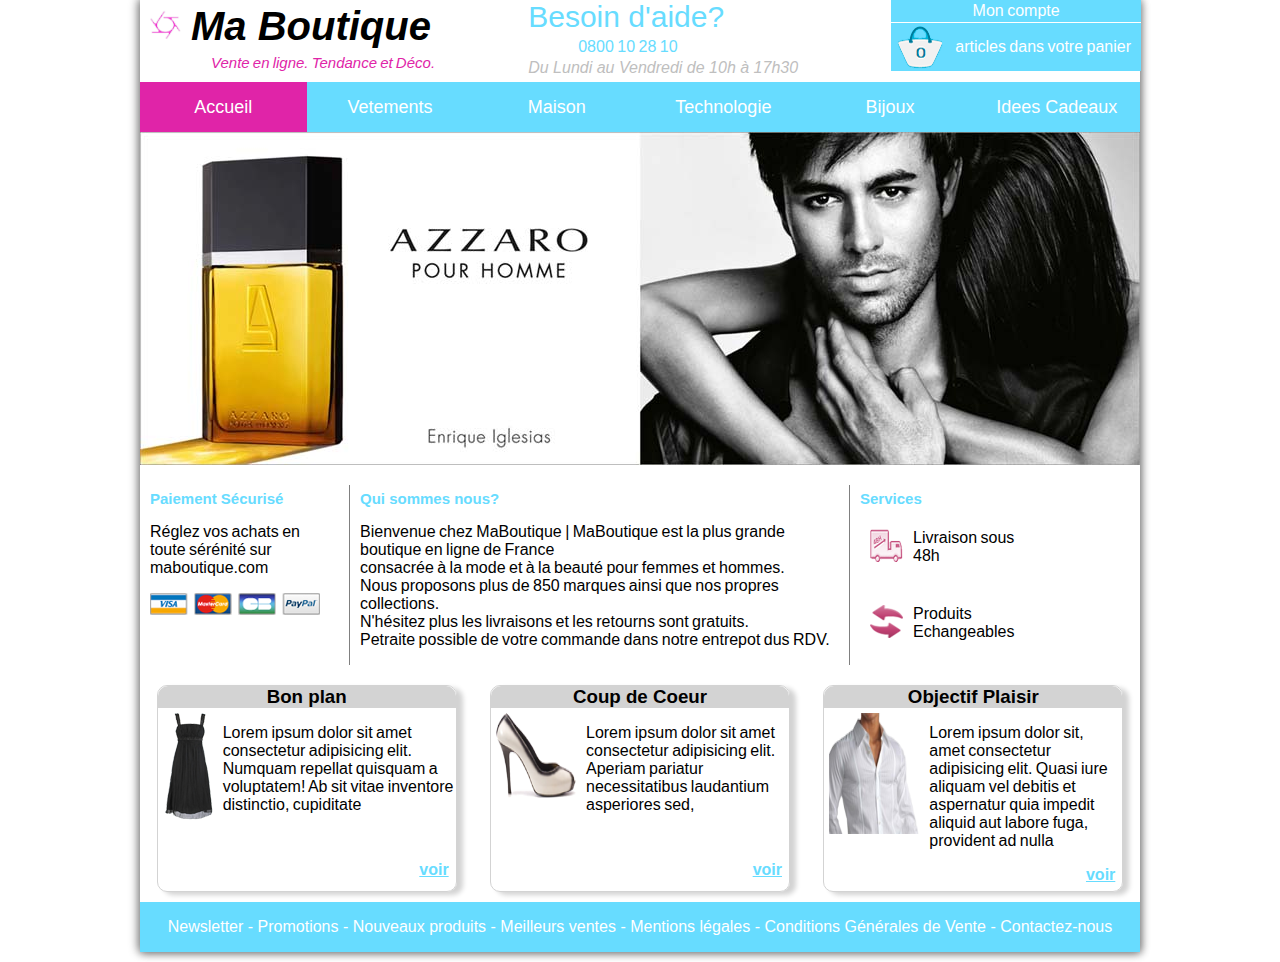
<file: site_statiques_TP/Ma_boutique/index.html>
<!DOCTYPE html>
<html lang="en">
    <head>
        <meta charset="UTF-8" />
        <meta http-equiv="X-UA-Compatible" content="IE=edge" />
        <meta name="viewport" content="width=device-width, initial-scale=1.0" />
        <title>Document</title>
        <link rel="stylesheet" href="css/style.css" />
    </head>
    <body>
        <header>
            <div class="header_left">
                <img src="img/logo.png" alt="" />
                <div class="name">
                    <!-- div name pour mettre "Ma Boutique" et le texte en colonne -->
                    <h1>Ma Boutique</h1>
                    <p>Vente en ligne. Tendance et Déco.</p>
                </div>
            </div>
            <div class="contact">
                <h4>Besoin d'aide?</h4>
                <!--Image en background-->
                <p class="aide">0800 10 28 10</p>
                <span> Du Lundi au Vendredi de 10h à 17h30 </span>
            </div>
            <div class="account">
                <p><a href="">Mon compte</a></p>
                <div class="panier">
                    <img src="img/article.png" alt="" />
                    <p><a href=""> articles dans votre panier</a></p>
                </div>
            </div>
        </header>
        <nav>
            <ul>
                <!--Classe activ pour ressortir l'onglet actuel-->
                <li class="activ"><a href="">Accueil</a></li>
                <li><a href="">Vetements</a></li>
                <li><a href="">Maison</a></li>
                <li><a href="">Technologie</a></li>
                <li><a href="">Bijoux</a></li>
                <li><a href="">Idees Cadeaux</a></li>
            </ul>
        </nav>
        <main>
            <section class="banner">
                <img src="img/bandeau.png" alt="" />
            </section>
            <section class="information">
                <div class="payment">
                    <h2>Paiement Sécurisé</h2>
                    <p>
                        Réglez vos achats en toute sérénité sur maboutique.com
                    </p>
                    <div>
                        <img src="img/paiement.png" alt="" />
                    </div>
                </div>
                <div class="description">
                    <h2>Qui sommes nous?</h2>
                    <p>
                        Bienvenue chez MaBoutique | MaBoutique est la plus
                        grande boutique en ligne de France <br />
                        consacrée à la mode et à la beauté pour femmes et
                        hommes. <br />
                        Nous proposons plus de 850 marques ainsi que nos propres
                        collections. <br />
                        N'hésitez plus les livraisons et les retourns sont
                        gratuits. <br />
                        Petraite possible de votre commande dans notre entrepot
                        dus RDV.
                    </p>
                </div>
                <div class="service">
                    <h2>Services</h2>
                    <div class="p_top">
                        <!--class pour baisser le texte uniquement au niveau du camion-->
                        <img src="img/camion.png" alt="" />
                        <p>Livraison sous 48h</p>
                    </div>
                    <div class="ecart">
                        <img src="img/echange.png" alt="" />
                        <p>Produits Echangeables</p>
                    </div>
                </div>
            </section>
            <section class="PUB">
                <div class="highlight">
                    <h3>Bon plan</h3>
                    <div class="with_link">
                        <!--div class flex pour poser le lien tout en bas a droite de la div highlight-->
                        <div class="flex">
                            <img src="img/robe.png" alt="" />
                            <p>
                                Lorem ipsum dolor sit amet consectetur
                                adipisicing elit. Numquam repellat quisquam a
                                voluptatem! Ab sit vitae inventore distinctio,
                                cupiditate
                            </p>
                        </div>
                        <a href="">voir</a>
                    </div>
                </div>
                <div class="highlight">
                    <h3>Coup de Coeur</h3>
                    <div class="with_link">
                        <div class="flex">
                            <img class="resize" src="img/talons.png" alt="" />
                            <p>
                                Lorem ipsum dolor sit amet consectetur
                                adipisicing elit. Aperiam pariatur
                                necessitatibus laudantium asperiores sed,
                            </p>
                        </div>
                        <a href="">voir</a>
                    </div>
                </div>
                <div class="highlight">
                    <h3>Objectif Plaisir</h3>
                    <div class="with_link">
                        <div class="flex">
                            <img class="resize" src="img/chemise.png" alt="" />
                            <p>
                                Lorem ipsum dolor sit, amet consectetur
                                adipisicing elit. Quasi iure aliquam vel debitis
                                et aspernatur quia impedit aliquid aut labore
                                fuga, provident ad nulla
                            </p>
                        </div>
                        <a href="">voir</a>
                    </div>
                </div>
            </section>
        </main>
        <footer>
            <a href=""> Newsletter</a> - <a href="">Promotions</a> -
            <a href="">Nouveaux produits</a> - <a href="">Meilleurs ventes</a> -
            <a href="">Mentions légales</a> -
            <a href="">Conditions Générales de Vente</a> -
            <a href="">Contactez-nous</a>
        </footer>
    </body>
</html>
</file>
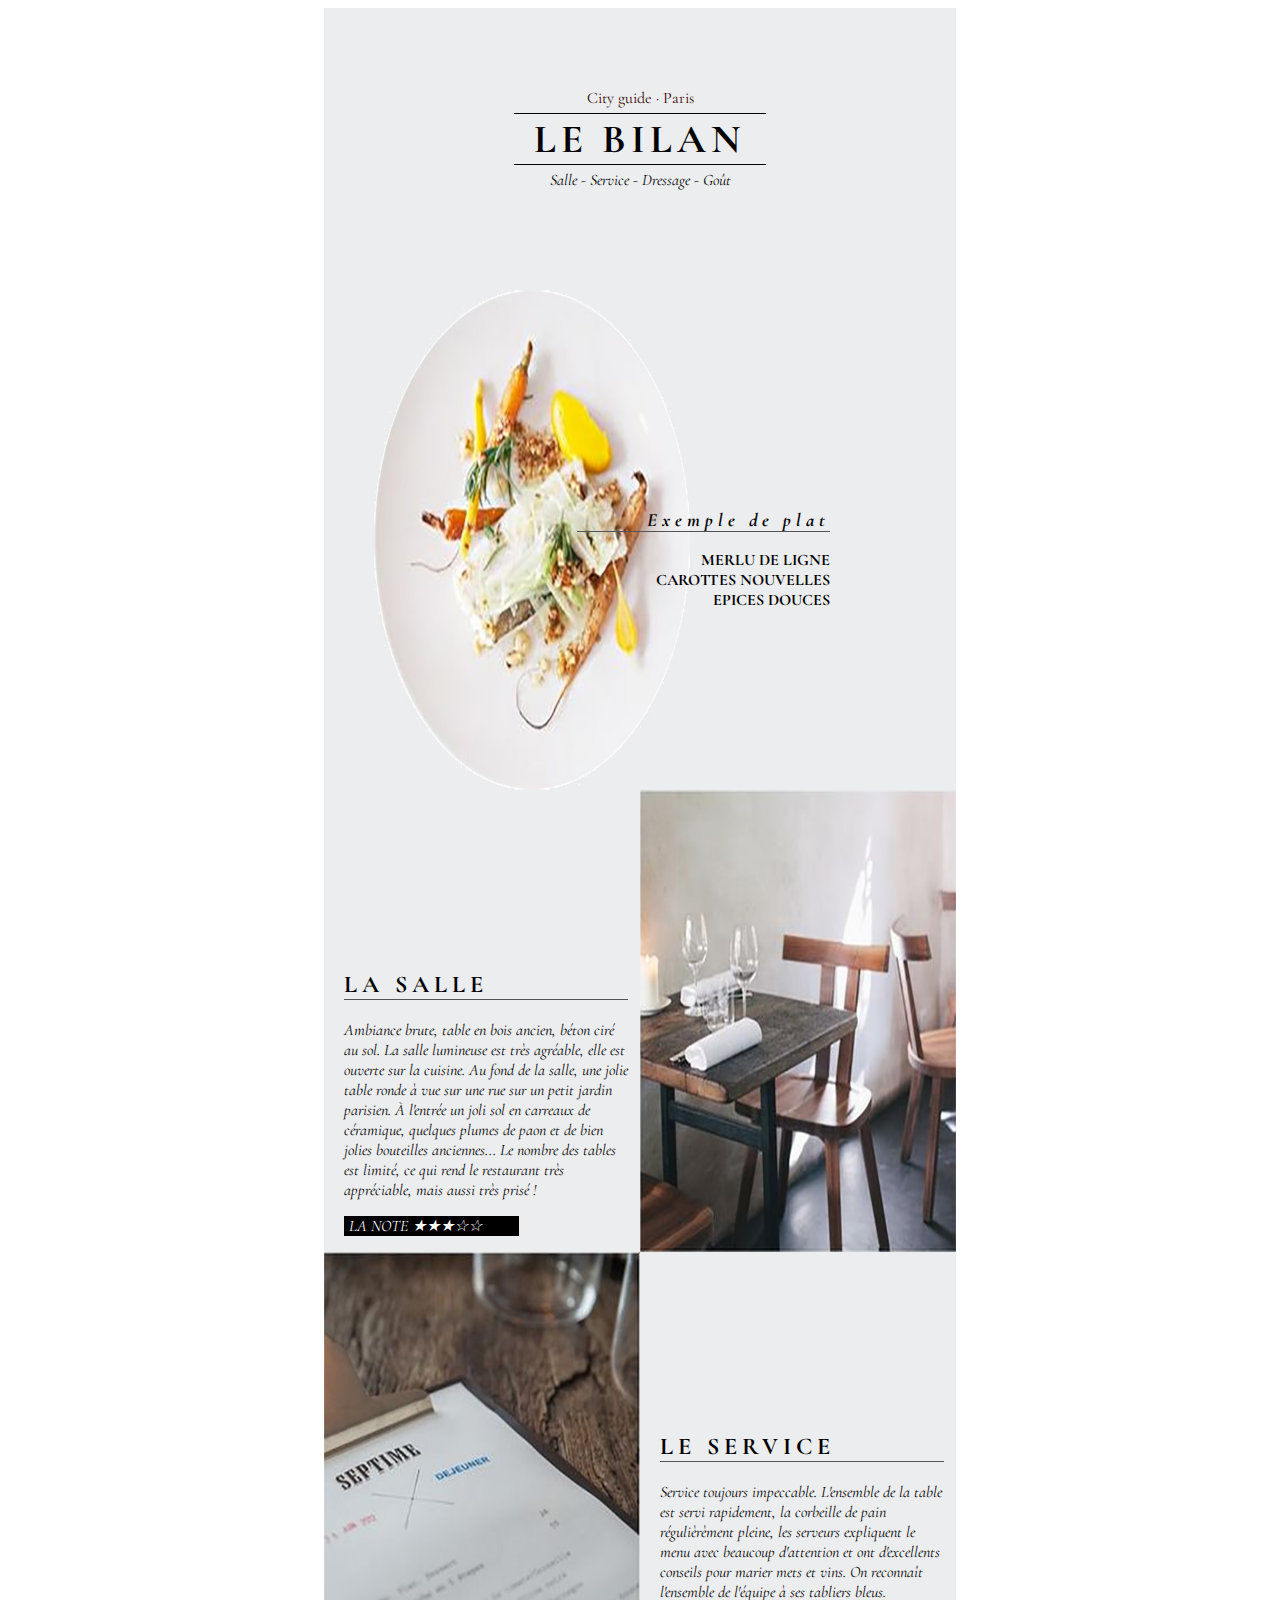
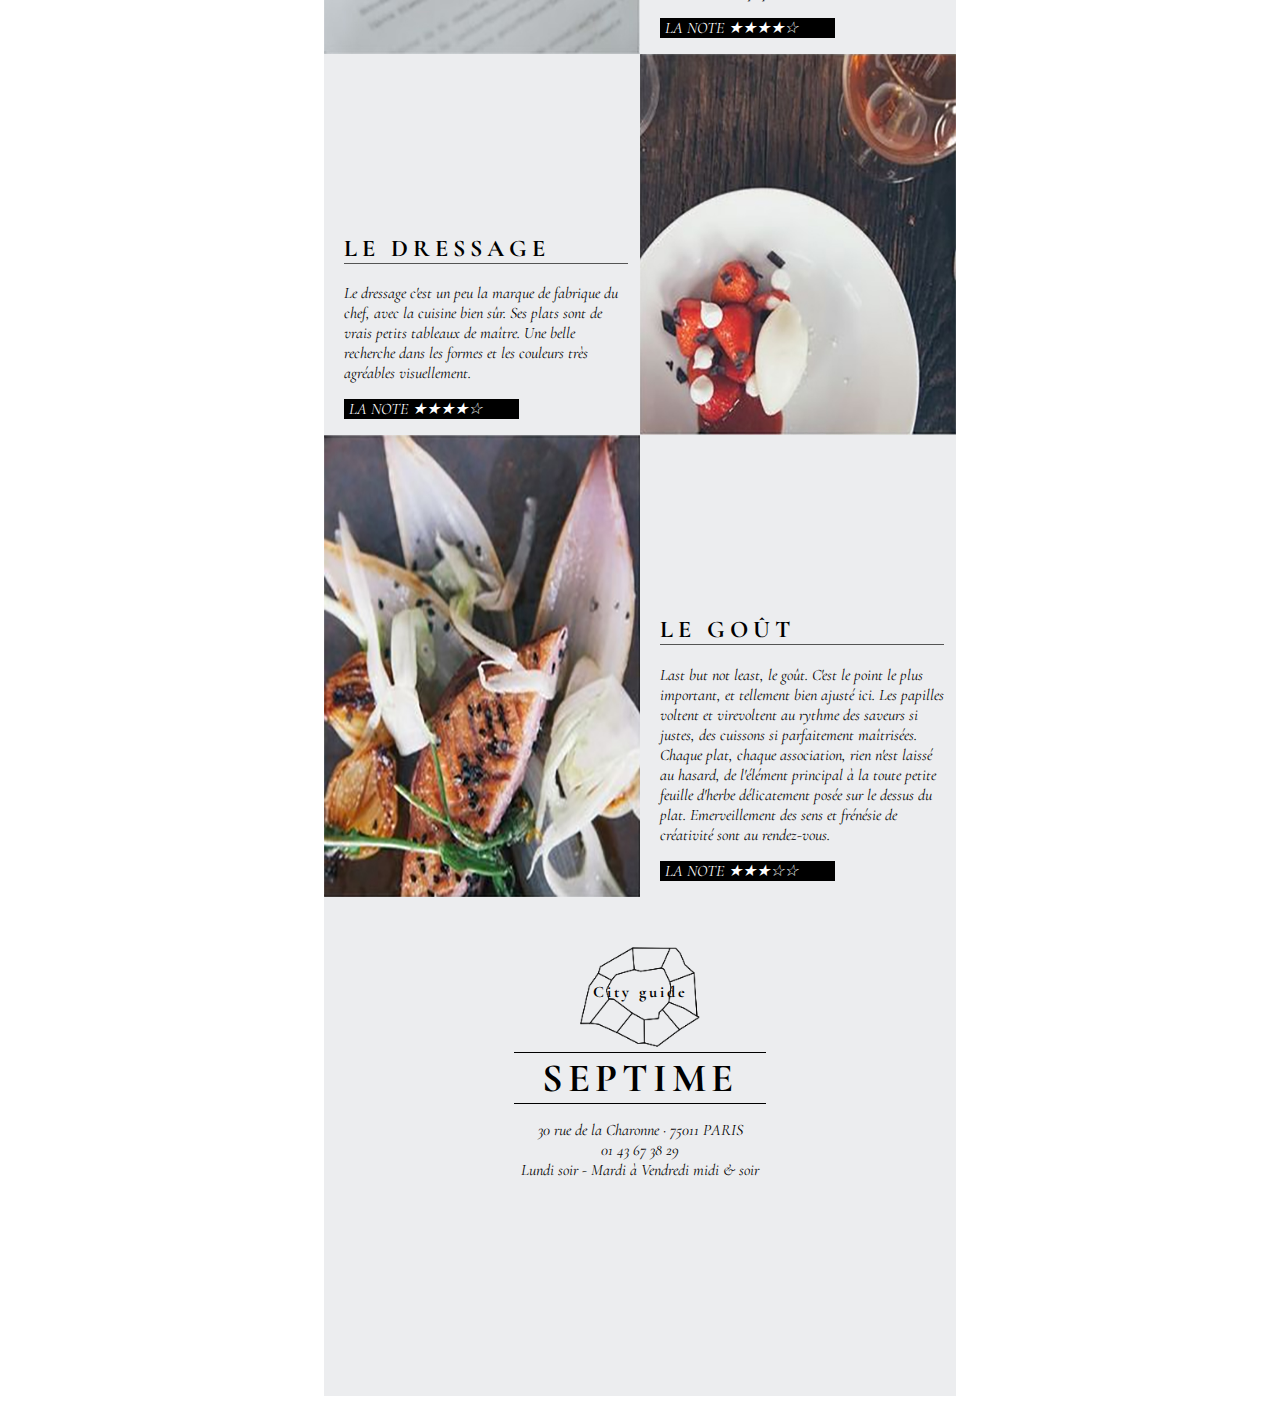
<file: site_statiques_TP/Restaurant-Septime-bilan/index.html>
<!DOCTYPE html>
<html lang="en">
    <head>
        <meta charset="UTF-8" />
        <meta http-equiv="X-UA-Compatible" content="IE=edge" />
        <meta name="viewport" content="width=device-width, initial-scale=1.0" />
        <title>Document</title>
        <link rel="stylesheet" href="css/style.css" />
    </head>
    <body>
        <div class="container">
            <header>
                <div class="up-title">
                    City guide <span class="point">·</span> Paris
                </div>
                <h1>LE BILAN</h1>
                <nav class="description">
                    <a href="#salle">Salle</a> -
                    <a href="#service">Service</a> -
                    <a href="#dressage">Dressage</a> - <a href="#gout">Goût</a>
                </nav>
            </header>
            <main>
                <section class="exemple">
                    <div>
                        <img src="img/assiette.jpg" alt="" class="position" />

                        <div class="sur-image">
                            <h3>Exemple de plat</h3>
                            <p class="ingredient">
                                MERLU DE LIGNE <br />
                                CAROTTES NOUVELLES <br />
                                EPICES DOUCES
                            </p>
                        </div>
                    </div>
                </section>
                <section>
                    <div>
                        <div class="texte" id="salle">
                            <h2>LA SALLE</h2>
                            <p>
                                Ambiance brute, table en bois ancien, béton ciré
                                au sol. La salle lumineuse est très agréable,
                                elle est ouverte sur la cuisine. Au fond de la
                                salle, une jolie table ronde à vue sur une rue
                                sur un petit jardin parisien. À l'entrée un joli
                                sol en carreaux de céramique, quelques plumes de
                                paon et de bien jolies bouteilles anciennes...
                                Le nombre des tables est limité, ce qui rend le
                                restaurant très appréciable, mais aussi très
                                prisé !
                            </p>
                            <div class="note">
                                <p>LA NOTE ★★★☆☆</p>
                            </div>
                        </div>
                    </div>
                    <div>
                        <img src="img/resto_01.jpg" alt="" />
                    </div>
                </section>
                <section>
                    <div>
                        <img src="img/resto_02.jpg" alt="" />
                    </div>
                    <div>
                        <div class="texte" id="service">
                            <h2>LE SERVICE</h2>
                            <p>
                                Service toujours impeccable. L'ensemble de la
                                table est servi rapidement, la corbeille de pain
                                régulièrèment pleine, les serveurs expliquent le
                                menu avec beaucoup d'attention et ont
                                d'excellents conseils pour marier mets et vins.
                                On reconnaît l'ensemble de l'équipe à ses
                                tabliers bleus.
                            </p>
                            <div class="note">
                                <p>LA NOTE ★★★★☆</p>
                            </div>
                        </div>
                    </div>
                </section>
                <section>
                    <div>
                        <div class="texte" id="dressage">
                            <h2>LE DRESSAGE</h2>
                            <p>
                                Le dressage c'est un peu la marque de fabrique
                                du chef, avec la cuisine bien sûr. Ses plats
                                sont de vrais petits tableaux de maître. Une
                                belle recherche dans les formes et les couleurs
                                très agréables visuellement.
                            </p>
                            <div class="note">
                                <p>LA NOTE ★★★★☆</p>
                            </div>
                        </div>
                    </div>
                    <div>
                        <img src="img/resto_03.jpg" alt="" />
                    </div>
                </section>
                <section>
                    <div>
                        <img src="img/resto_04.jpg" alt="" />
                    </div>
                    <div>
                        <div class="texte" id="gout">
                            <h2>LE GOÛT</h2>
                            <p>
                                Last but not least, le goût. C'est le point le
                                plus important, et tellement bien ajusté ici.
                                Les papilles voltent et virevoltent au rythme
                                des saveurs si justes, des cuissons si
                                parfaitement maîtrisées. Chaque plat, chaque
                                association, rien n'est laissé au hasard, de
                                l'élément principal à la toute petite feuille
                                d'herbe délicatement posée sur le dessus du
                                plat. Emerveillement des sens et frénésie de
                                créativité sont au rendez-vous.
                            </p>
                            <div class="note">
                                <p>LA NOTE ★★★☆☆</p>
                            </div>
                        </div>
                    </div>
                </section>
            </main>
            <footer>
                <div>
                    <h1 class="city">
                        City guide
                        <img class="plan" src="img/plan.png" alt="" />
                    </h1>
                </div>
                <h1>SEPTIME</h1>
                <p>
                    30 rue de la Charonne <span class="point">·</span> 75011
                    PARIS <br />
                    01 43 67 38 29 <br />
                    <span> Lundi soir - Mardi à Vendredi midi & soir </span>
                </p>
            </footer>
        </div>
    </body>
</html>

<section></section>
<section></section>
<section></section>
<section></section>
<section></section>
</file>
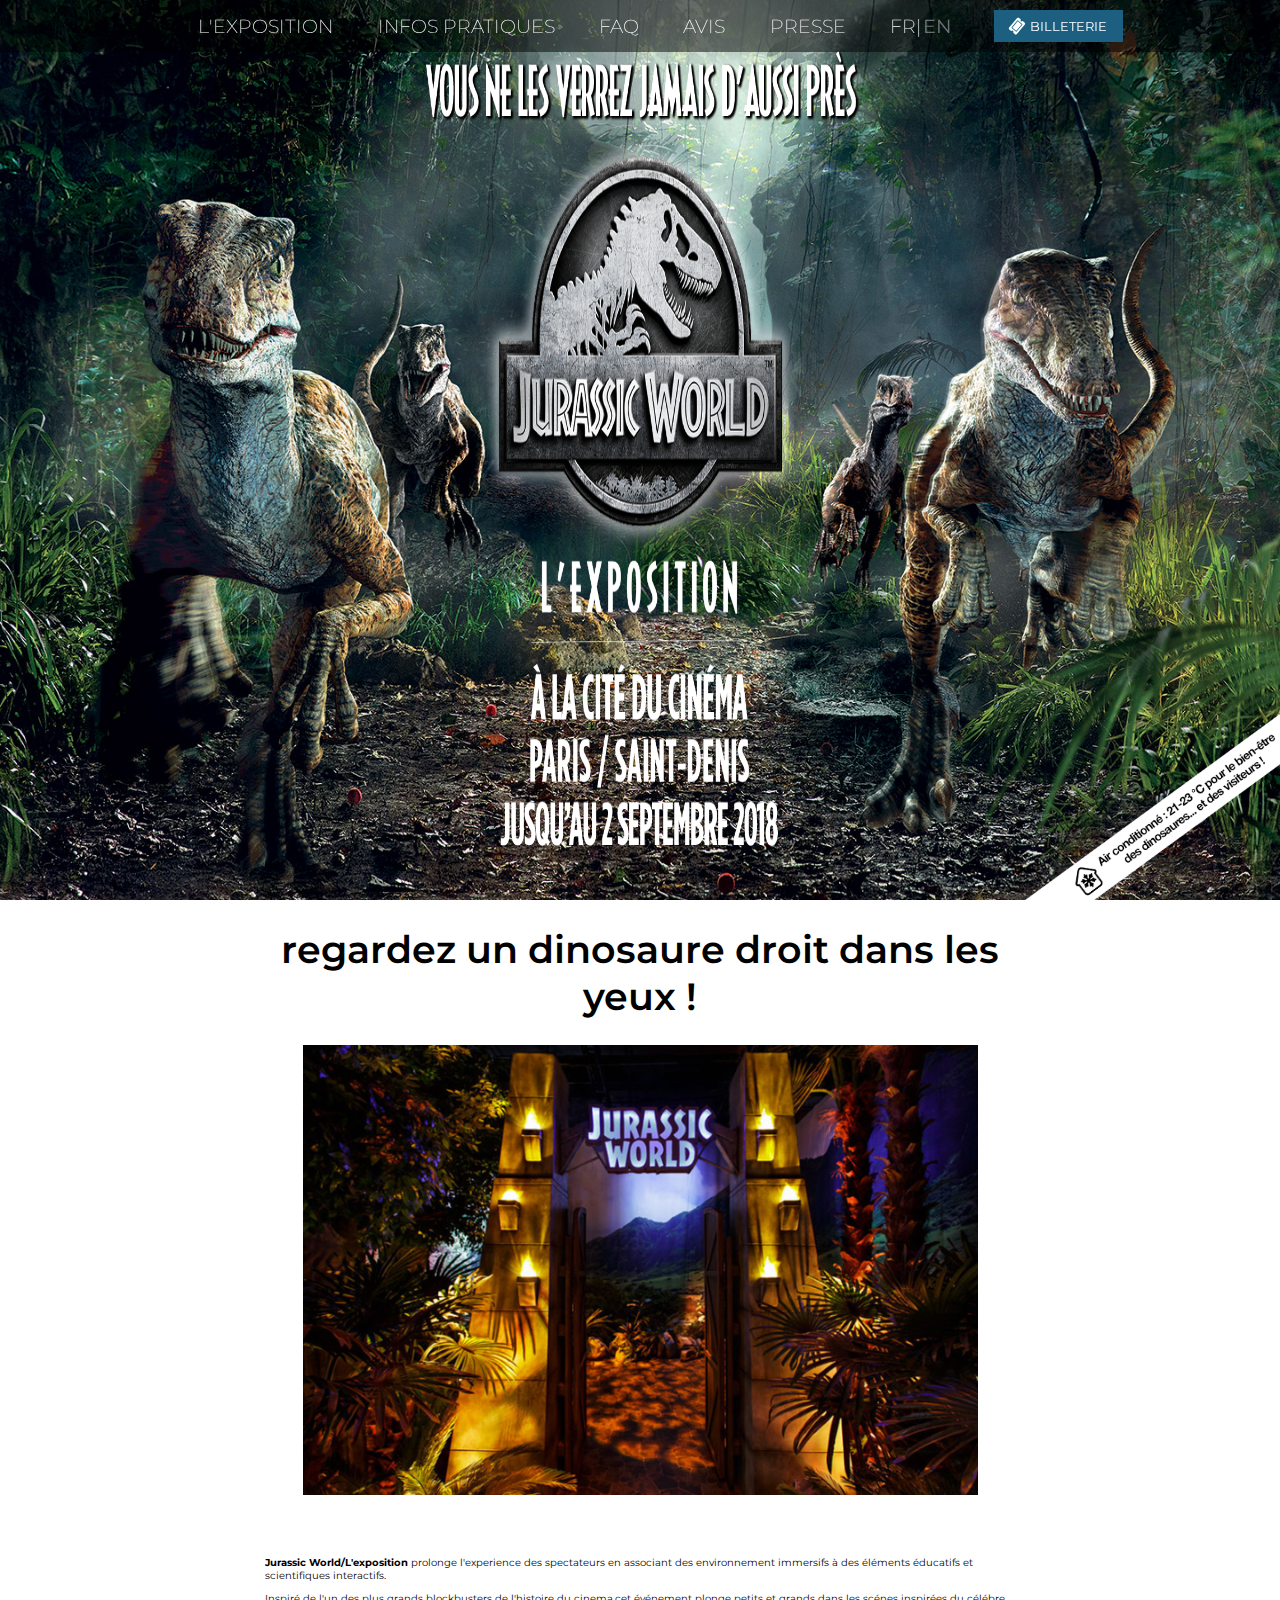
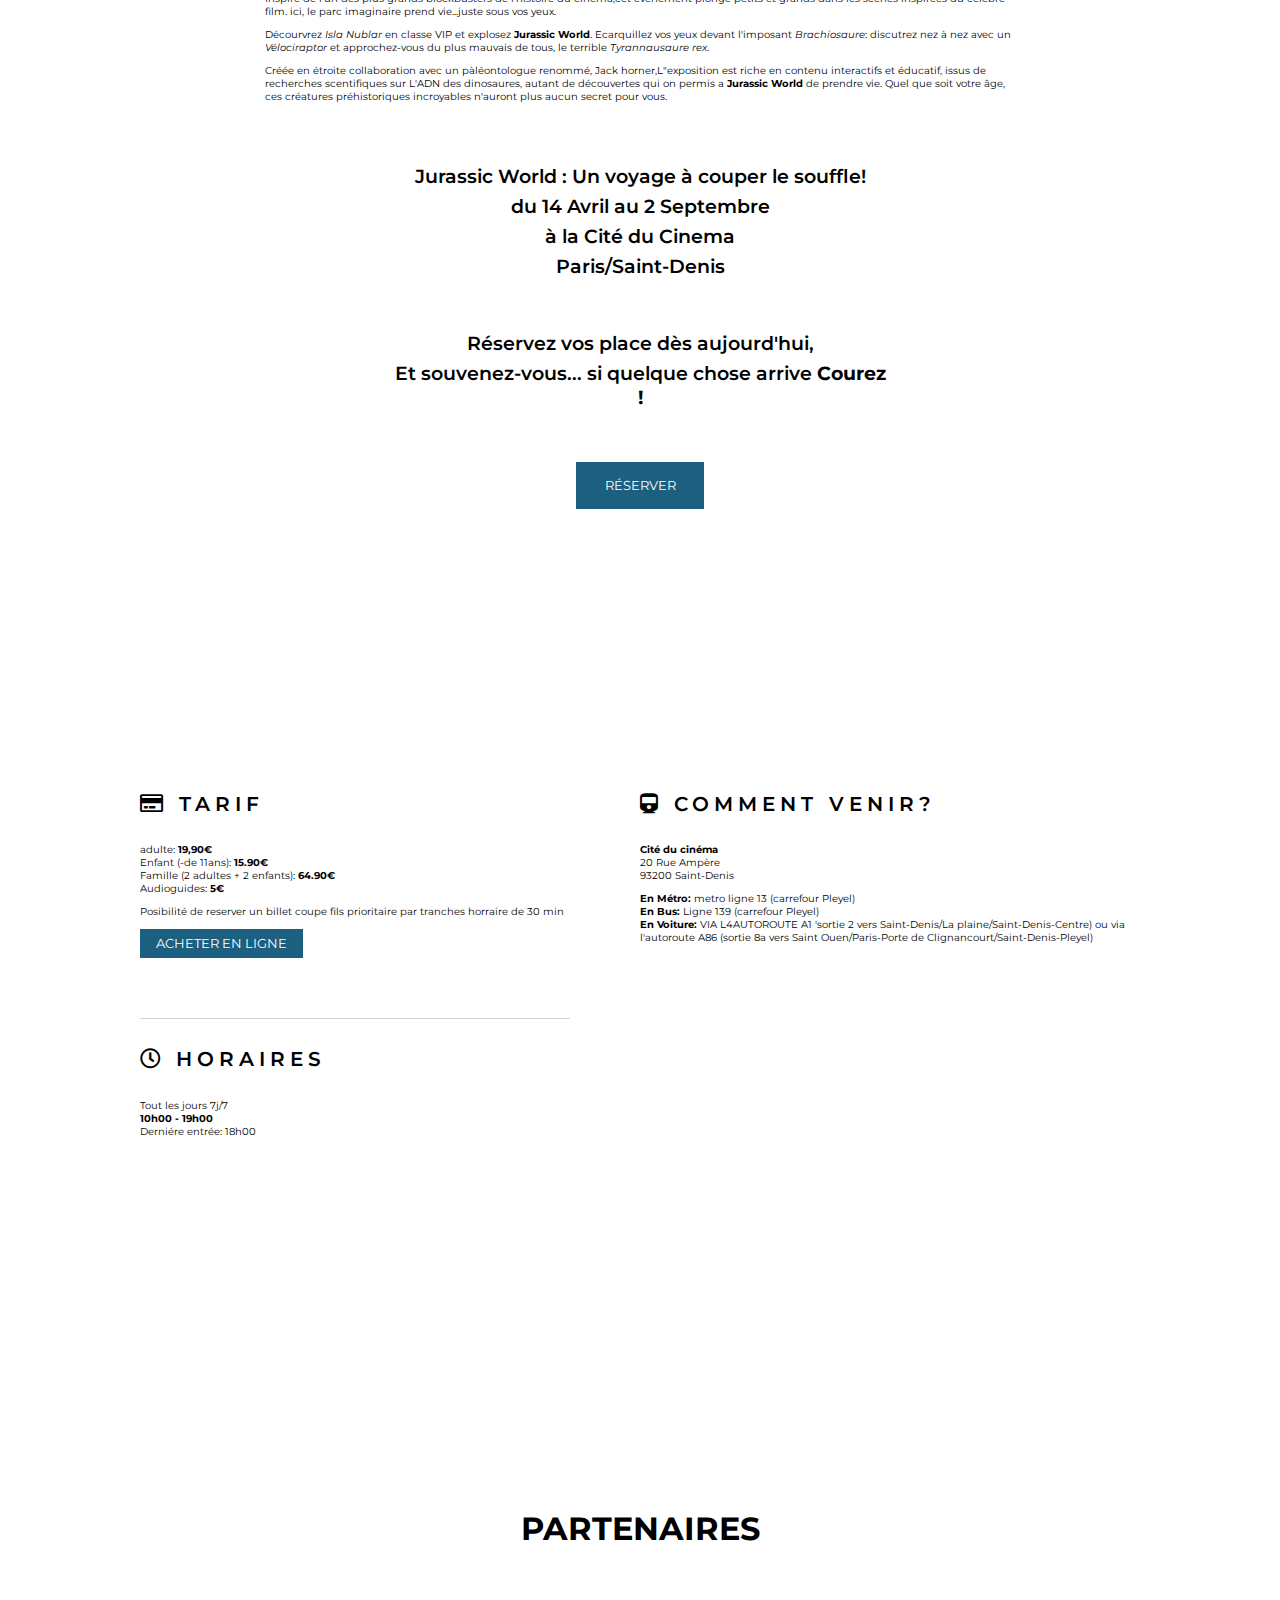
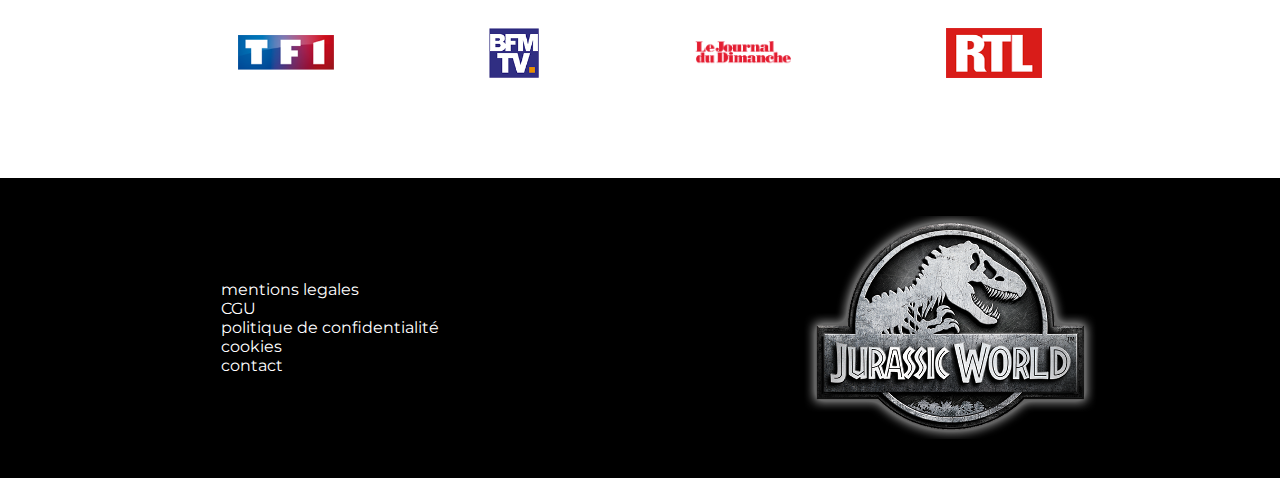
<file: site_statiques_TP/TP-Jurassic/index.html>
<!DOCTYPE html>
<html lang="en">
    <head>
        <meta charset="UTF-8" />
        <meta http-equiv="X-UA-Compatible" content="IE=edge" />
        <meta name="viewport" content="width=device-width, initial-scale=1.0" />
        <title>Document</title>
        <link rel="stylesheet" href="css/style.css" />
        <link rel="preconnect" href="https://fonts.googleapis.com" />
        <link rel="preconnect" href="https://fonts.gstatic.com" crossorigin />
        <link rel="preconnect" href="https://fonts.googleapis.com" />
        <link rel="preconnect" href="https://fonts.gstatic.com" crossorigin />
        <link
            href="https://fonts.googleapis.com/css2?family=Caveat+Brush&family=Montserrat:ital,wght@0,100;0,200;0,400;0,500;0,600;0,700;0,800;0,900;1,100;1,200;1,300;1,400;1,500;1,600;1,700;1,800;1,900&family=Shadows+Into+Light&display=swap"
            rel="stylesheet"
        />
        <link
            rel="stylesheet"
            href="https://cdnjs.cloudflare.com/ajax/libs/font-awesome/5.15.1/css/all.min.css"
        />
    </head>
    <body>
        <header>
            <img class="centered-img" src="img/logo.png" alt="" />
            <img class="premier-plan" src="img/climatise.png" alt="" />
        </header>
        <nav>
            <ul>
                <li><a href="">l'exposition</a></li>
                <li><a href="">infos pratiques</a></li>
                <li><a href="">faq</a></li>
                <li><a href="">avis</a></li>
                <li><a href="">presse</a></li>
                <li>
                    <a href="">fr|</a
                    ><a href=""><span class="faded">en</span></a>
                </li>
                <button>
                    <a href=""><i class="fas fa-ticket-alt"></i>BILLETERIE</a>
                </button>
            </ul>
        </nav>
        <main>
            <section class="petite-sect">
                <h1>regardez un dinosaure droit dans les yeux !</h1>
                <div><img class="agrandi" src="img/entree.png" alt="" /></div>
                <p>
                    <span>Jurassic World/L'exposition </span>prolonge
                    l'experience des spectateurs en associant des environnement
                    immersifs à des éléments éducatifs et scientifiques
                    interactifs.
                </p>
                <p>
                    Inspiré de l'un des plus grands blockbusters de l'histoire
                    du cinema,cet événement plonge petits et grands dans les
                    scénes inspirées du célébre film. ici, le parc imaginaire
                    prend vie...juste sous vos yeux.
                </p>
                <p>
                    Décourvrez <span class="oblique">Isla Nublar</span> en
                    classe VIP et explosez <span>Jurassic World</span>.
                    Ecarquillez vos yeux devant l'imposant
                    <span class="oblique">Brachiosaure</span>: discutrez nez à
                    nez avec un <span class="oblique">Vélociraptor</span> et
                    approchez-vous du plus mauvais de tous, le terrible
                    <span class="oblique">Tyrannausaure rex</span>.
                </p>
                <p>
                    Créée en étroite collaboration avec un pàléontologue
                    renommé, Jack horner,L"exposition est riche en contenu
                    interactifs et éducatif, issus de recherches scentifiques
                    sur L'ADN des dinosaures, autant de découvertes qui on
                    permis a <span>Jurassic World</span> de prendre vie. Quel
                    que soit votre âge, ces créatures préhistoriques incroyables
                    n'auront plus aucun secret pour vous.
                </p>
                <div class="flexible">
                    <h2 class="margin">
                        Jurassic World : Un voyage à couper le souffle!
                    </h2>
                    <h2>du 14 Avril au 2 Septembre</h2>
                    <h2>à la Cité du Cinema</h2>
                    <h2>Paris/Saint-Denis</h2>
                    <h2 class="margin">Réservez vos place dès aujourd'hui,</h2>
                    <h2>
                        Et souvenez-vous... si quelque chose arrive
                        <span
                            >Courez <br />
                            !</span
                        >
                    </h2>
                    <button><a href="">réserver</a></button>
                </div>
            </section>
            <section class="flex grande-sect">
                <div class="left">
                    <div class="upper-div">
                        <h4><i class="far fa-credit-card"></i> TARIF</h4>
                        <p>
                            adulte: <span>19,90€</span>
                            <br />
                            Enfant (-de 11ans): <span>15.90€</span>
                            <br />
                            Famille (2 adultes + 2 enfants): <span>64.90€</span>
                            <br />
                            Audioguides: <span>5€</span>
                        </p>

                        <p>
                            Posibilité de reserver un billet coupe fils
                            prioritaire par tranches horraire de 30 min
                        </p>
                        <button><a href="">acheter en ligne</a></button>
                    </div>
                    <div class="lower-div">
                        <h4><i class="far fa-clock"></i> HORAIRES</h4>
                        <p>
                            Tout les jours 7j/7
                            <br />
                            <span>10h00 - 19h00</span>
                            <br />
                            Derniére entrée: 18h00
                        </p>
                    </div>
                </div>
                <div class="right">
                    <h4><i class="fas fa-train"></i> COMMENT VENIR?</h4>
                    <p>
                        <span>Cité du cinéma</span>
                        <br />
                        20 Rue Ampère
                        <br />
                        93200 Saint-Denis
                    </p>
                    <p>
                        <span>En Métro: </span>metro ligne 13 (carrefour Pleyel)
                        <br />
                        <span>En Bus: </span>Ligne 139 (carrefour Pleyel)
                        <br />
                        <span>En Voiture: </span>VIA L4AUTOROUTE A1 'sortie 2
                        vers Saint-Denis/La plaine/Saint-Denis-Centre) ou via
                        l'autoroute A86 (sortie 8a vers Saint Ouen/Paris-Porte
                        de Clignancourt/Saint-Denis-Pleyel)
                    </p>
                    <iframe
                        src="https://www.google.com/maps/embed?pb=!1m18!1m12!1m3!1d2621.620589601422!2d2.3343432158551845!3d48.922620504135814!2m3!1f0!2f0!3f0!3m2!1i1024!2i768!4f13.1!3m3!1m2!1s0x47e66edb70296807%3A0x50acf55cb97f254b!2zQ2l0w6kgZHUgQ2luw6ltYQ!5e0!3m2!1sfr!2sfr!4v1653471094719!5m2!1sfr!2sfr"
                        allowfullscreen=""
                        loading="lazy"
                        referrerpolicy="no-referrer-when-downgrade"
                    ></iframe>
                </div>
            </section>
            <section class="grande-sect">
                <h1>partenaires</h1>

                <div class="partenaires">
                    <img class="rect-fin" src="img/tf1.png" alt="" /><img
                        class="carré"
                        src="img/bfm.png"
                        alt=""
                    /><img class="rect-fin" src="img/jdd.png" alt="" /><img
                        class="rectangle"
                        src="img/rtl.png"
                        alt=""
                    />
                </div>
            </section>
        </main>
        <footer>
            <ul>
                <li>mentions legales</li>
                <li>CGU</li>
                <li>politique de confidentialité</li>
                <li>cookies</li>
                <li>contact</li>
            </ul>
            <img src="img/logo2.png" alt="" />
        </footer>
    </body>
</html>
</file>
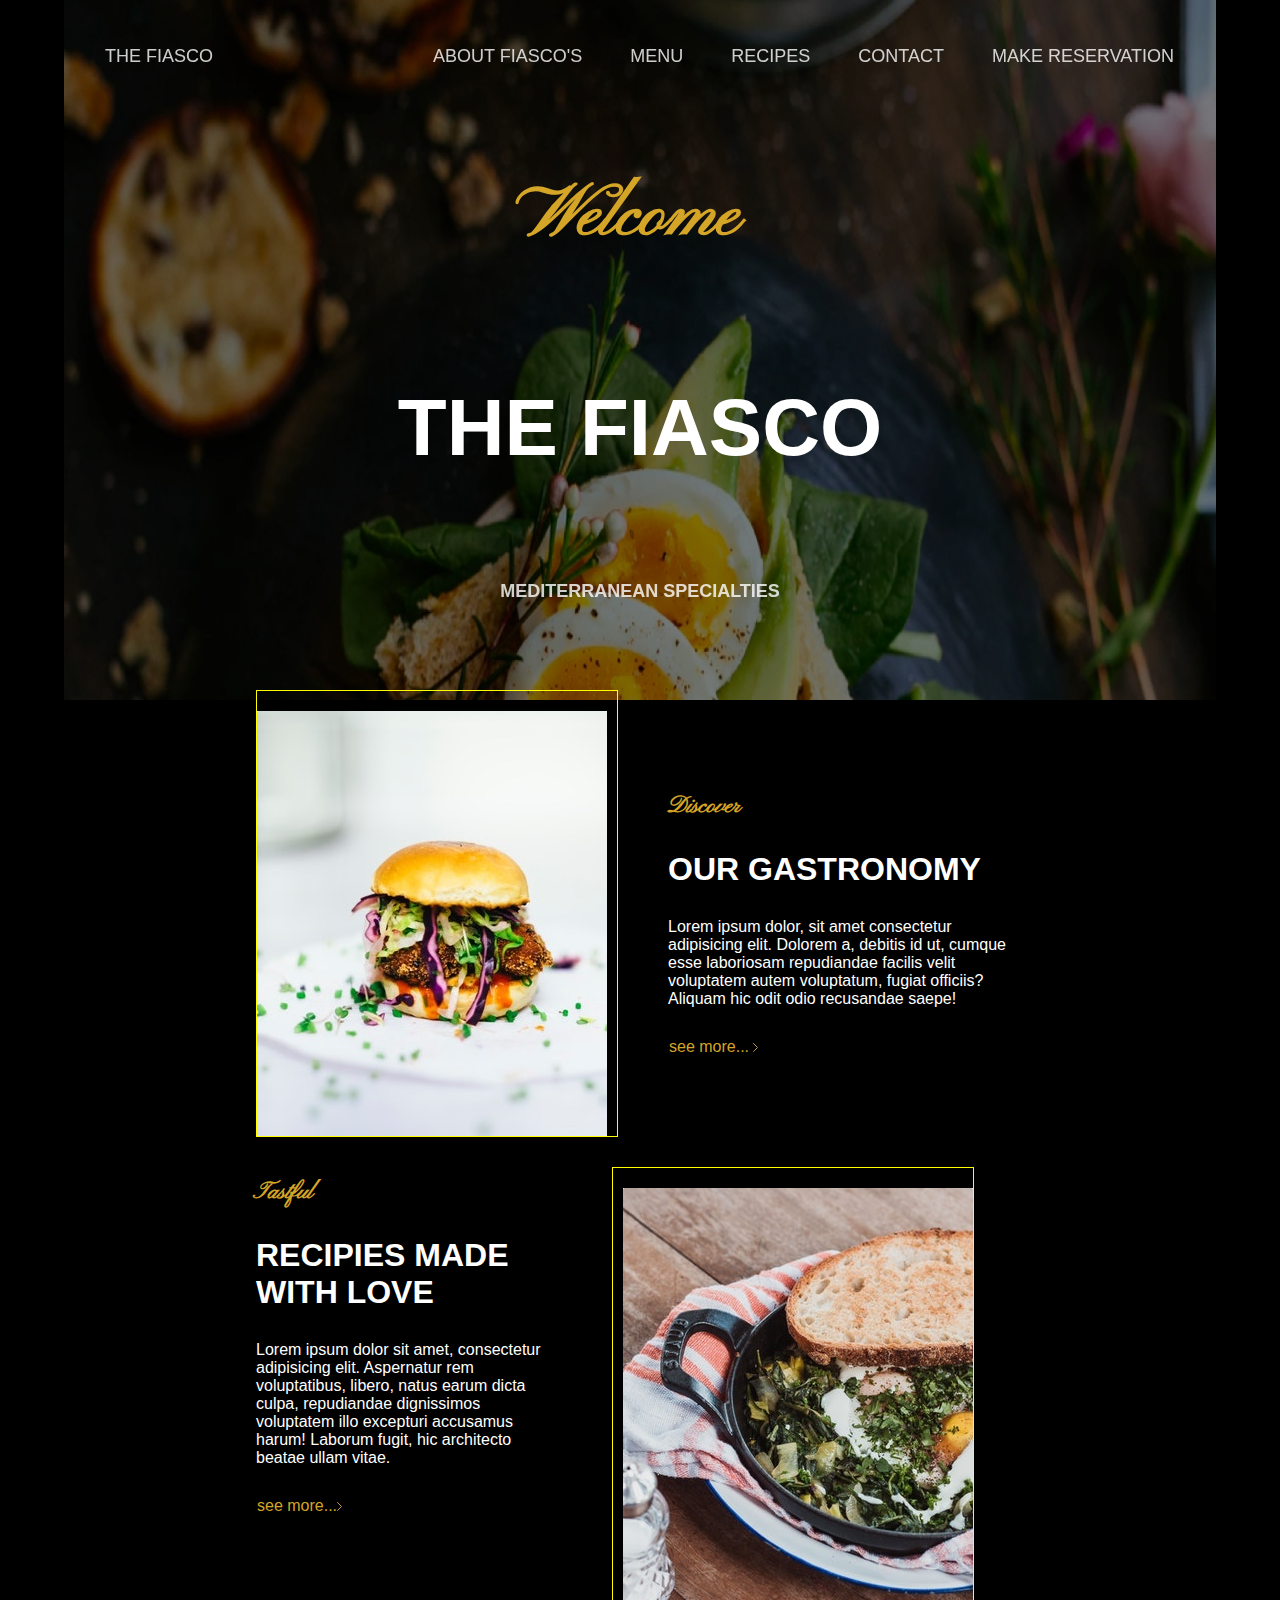
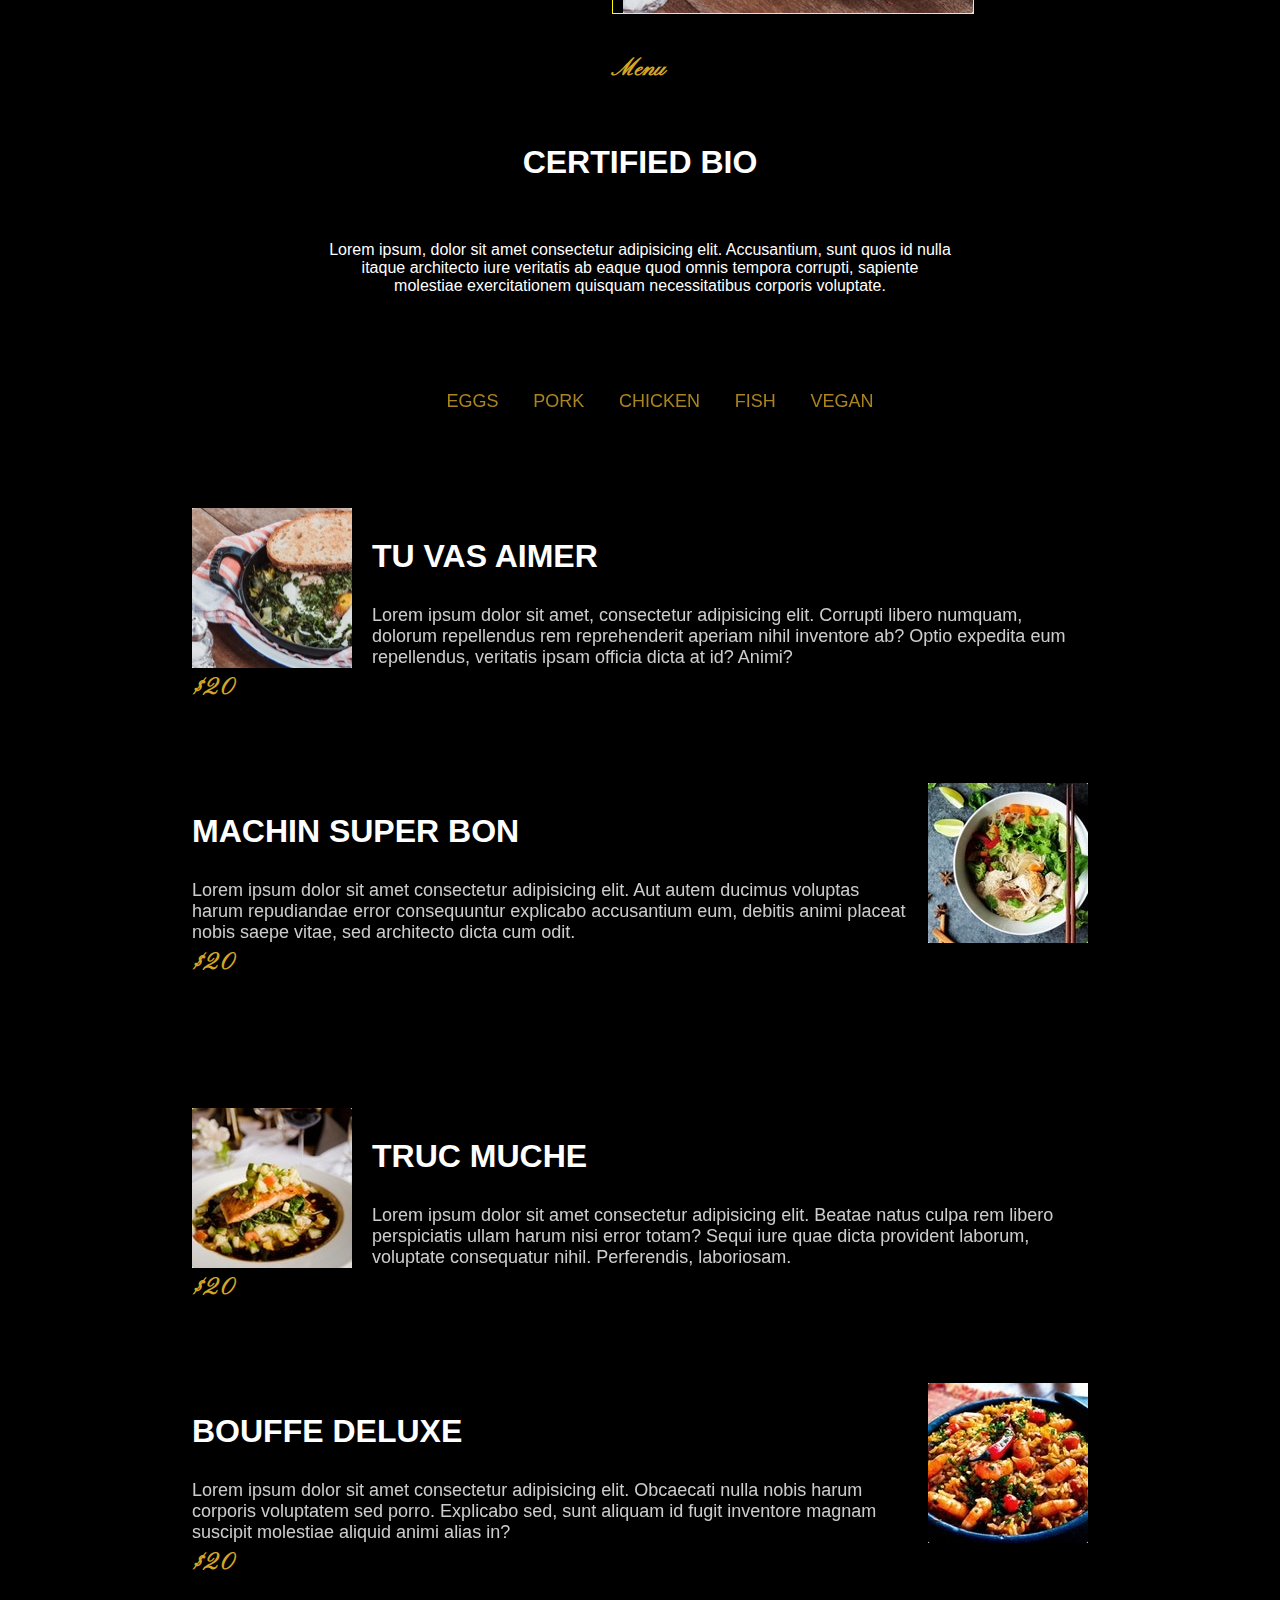
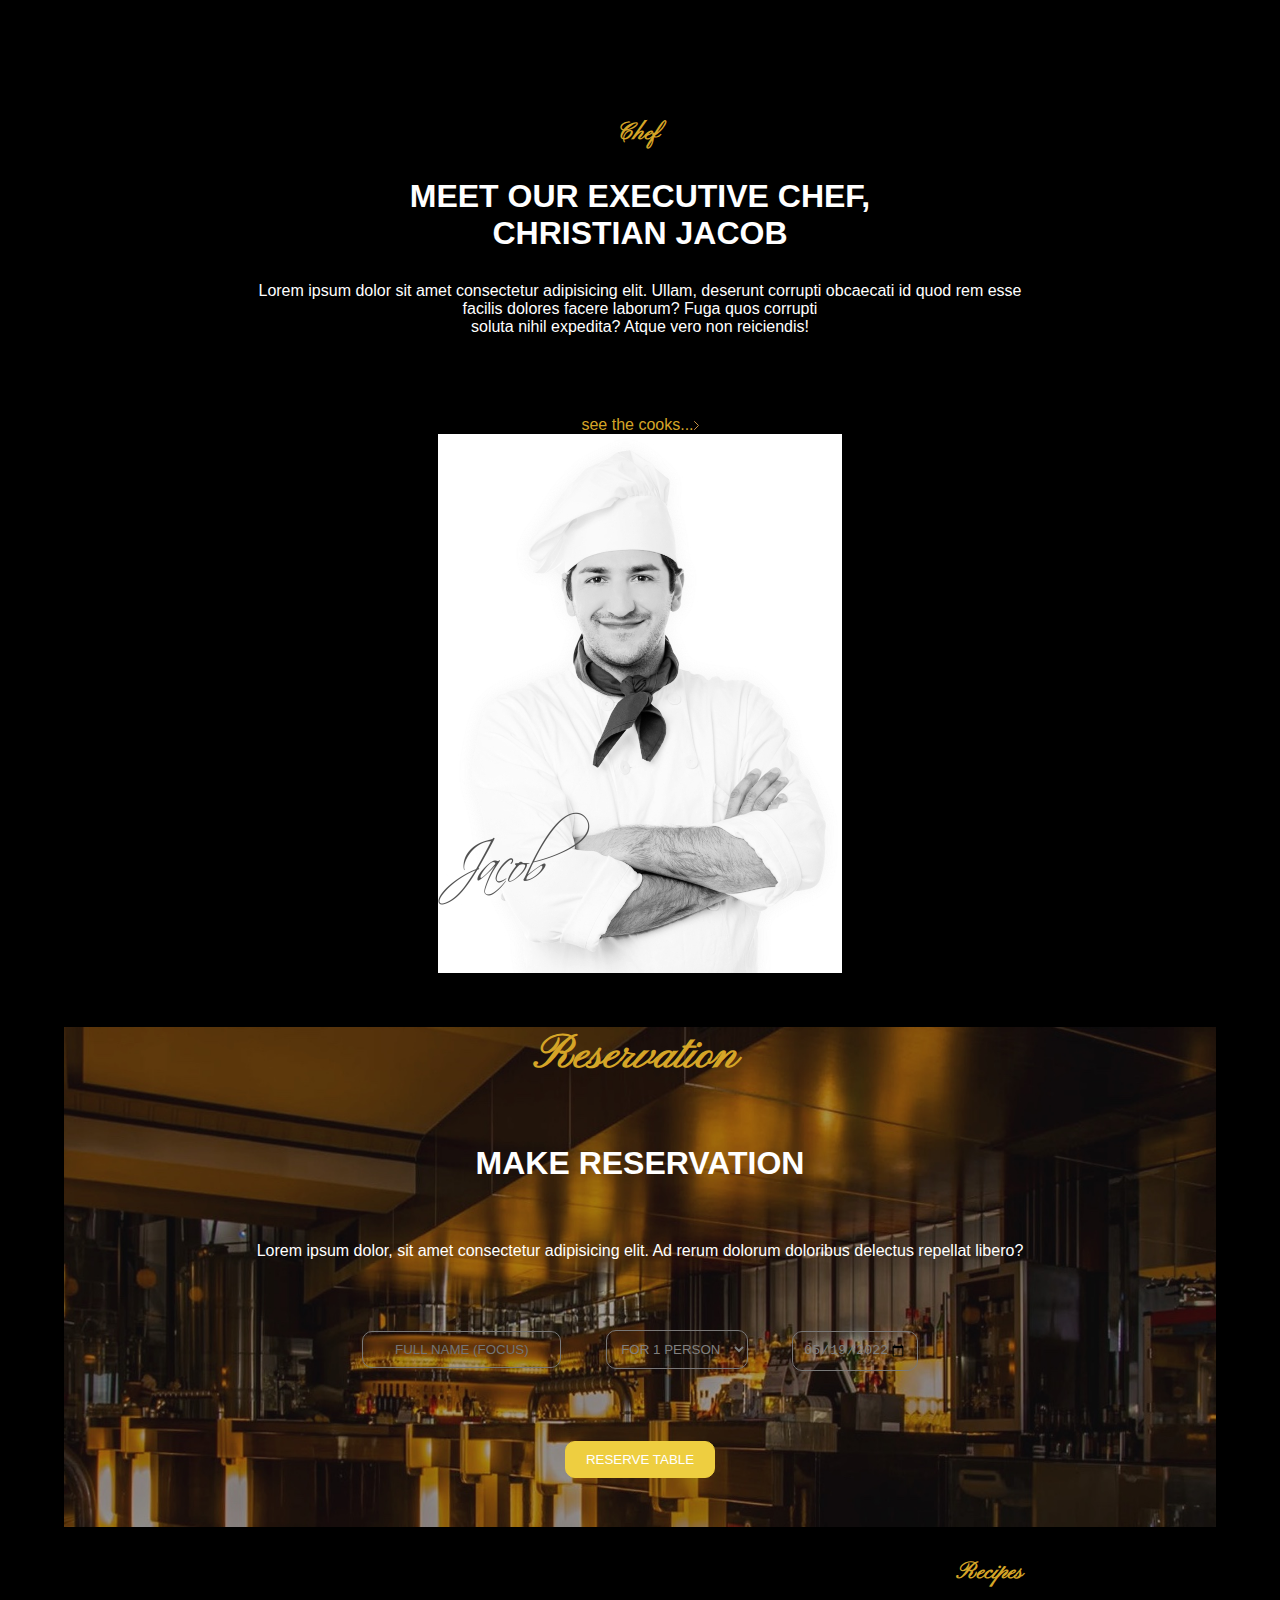
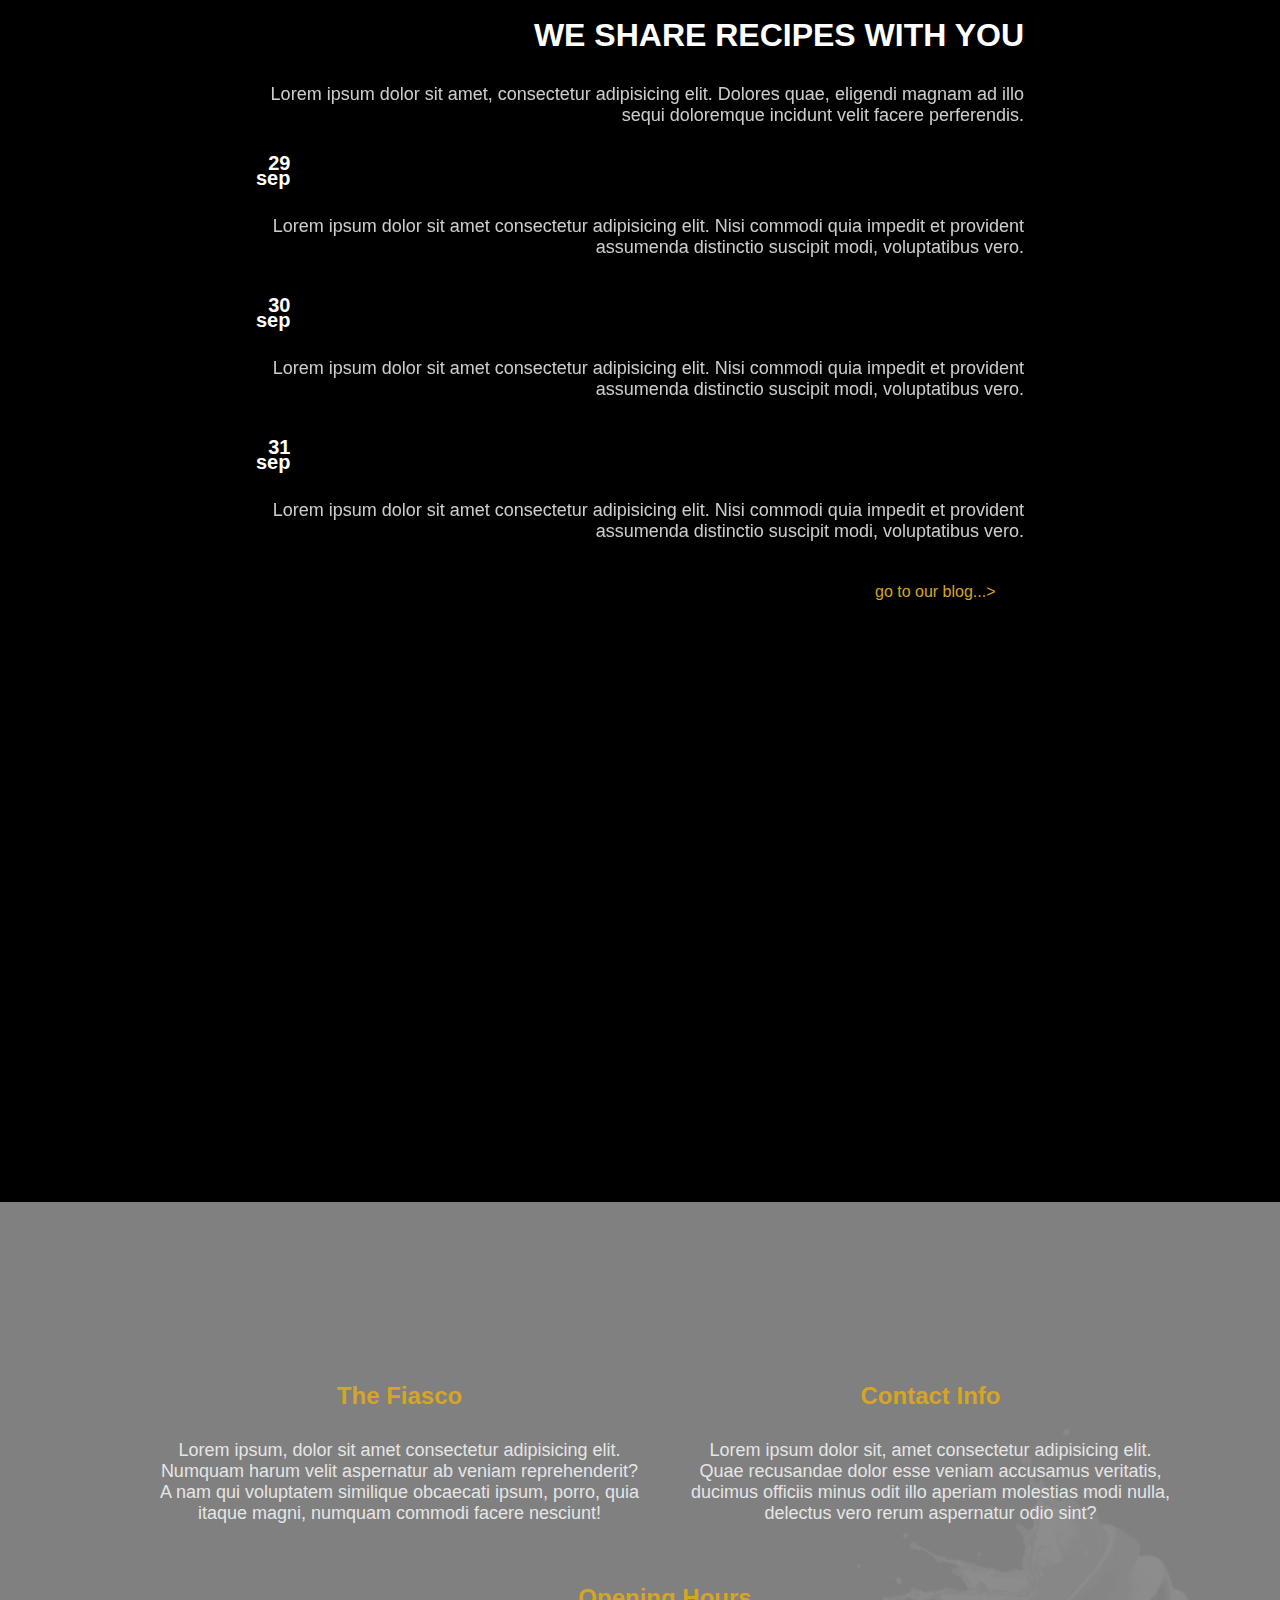
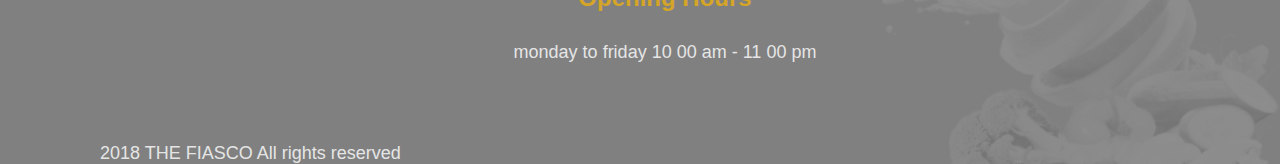
<file: site_statiques_TP/TP_Fiasco/index.html>
<!DOCTYPE html>
<html lang="en">
    <head>
        <meta charset="UTF-8" />
        <meta http-equiv="X-UA-Compatible" content="IE=edge" />
        <meta name="viewport" content="width=device-width, initial-scale=1.0" />
        <title>Document</title>
        <link rel="stylesheet" href="css/style.css" />
    </head>
    <body>
        <div class="assombrissement"><img src="img/eggs.jpg" alt="" /></div>
        <header>
            <div class="header-top">
                <a href="" class="text-faded logo">the fiasco</a>
                <nav>
                    <ul>
                        <li>
                            <a href="#about" class="text-faded"
                                >about fiasco's</a
                            >
                        </li>
                        <li><a href="#menu" class="text-faded">menu</a></li>
                        <li>
                            <a href="#recipes" class="text-faded">recipes</a>
                        </li>
                        <li>
                            <a href="#contact" class="text-faded">contact</a>
                        </li>
                        <li>
                            <a href="#reservation" class="text-faded"
                                >make reservation</a
                            >
                        </li>
                    </ul>
                </nav>
            </div>
            <h2>welcome</h2>
            <h1>the fiasco</h1>
            <h3 class="text-faded">Mediterranean specialties</h3>
        </header>
        <main>
            <section class="premiere" id="about">
                <div class="prems">
                    <div class="img-holder">
                        <img src="img/burger.jpg" alt="" />
                    </div>
                    <div class="center">
                        <h2>discover</h2>
                        <h1>our gastronomy</h1>
                        <p>
                            Lorem ipsum dolor, sit amet consectetur adipisicing
                            elit. Dolorem a, debitis id ut, cumque esse
                            laboriosam repudiandae facilis velit voluptatem
                            autem voluptatum, fugiat officiis? Aliquam hic odit
                            odio recusandae saepe!
                        </p>
                        <a href=""
                            >see more...
                            <span class="anim"
                                ><svg
                                    width="5"
                                    height="9"
                                    viewBox="0 0 5 9"
                                    fill="none"
                                    xmlns="http://www.w3.org/2000/svg"
                                >
                                    <path
                                        d="M0 0L4 4L0 8"
                                        transform="translate(0.5 0.5)"
                                        stroke="#C89446"
                                        stroke-linecap="round"
                                        stroke-linejoin="round"
                                    /></svg></span
                        ></a>
                    </div>
                </div>
                <div class="deux">
                    <div class="img-holder">
                        <img src="img/crusted-chicken.jpg" alt="" />
                    </div>
                    <div class="align-top">
                        <h2>tastful</h2>
                        <h1>recipies made with love</h1>
                        <p>
                            Lorem ipsum dolor sit amet, consectetur adipisicing
                            elit. Aspernatur rem voluptatibus, libero, natus
                            earum dicta culpa, repudiandae dignissimos
                            voluptatem illo excepturi accusamus harum! Laborum
                            fugit, hic architecto beatae ullam vitae.
                        </p>
                        <a href=""
                            >see more...<span class="anim"
                                ><svg
                                    width="5"
                                    height="9"
                                    viewBox="0 0 5 9"
                                    fill="none"
                                    xmlns="http://www.w3.org/2000/svg"
                                >
                                    <path
                                        d="M0 0L4 4L0 8"
                                        transform="translate(0.5 0.5)"
                                        stroke="#C89446"
                                        stroke-linecap="round"
                                        stroke-linejoin="round"
                                    /></svg></span
                        ></a>
                    </div>
                </div>
            </section>
            <section class="deuxieme">
                <div class="information">
                    <h2 id="menu">menu</h2>
                    <h1>certified bio</h1>
                    <p>
                        Lorem ipsum, dolor sit amet consectetur adipisicing
                        elit. Accusantium, sunt quos id nulla itaque architecto
                        iure veritatis ab eaque quod omnis tempora corrupti,
                        sapiente molestiae exercitationem quisquam
                        necessitatibus corporis voluptate.
                    </p>
                    <ul>
                        <li><a href="" class="text-faded">eggs</a></li>
                        <li><a href="" class="text-faded">pork</a></li>
                        <li><a href="" class="text-faded">chicken</a></li>
                        <li><a href="" class="text-faded">fish</a></li>
                        <li><a href="" class="text-faded">vegan</a></li>
                    </ul>
                </div>
                <div class="flex">
                    <div class="haut">
                        <img
                            src="img/crusted-chicken-square.jpg"
                            alt=""
                            class="gauche"
                        />
                        <h1>tu vas aimer</h1>
                        <p class="text-faded">
                            Lorem ipsum dolor sit amet, consectetur adipisicing
                            elit. Corrupti libero numquam, dolorum repellendus
                            rem reprehenderit aperiam nihil inventore ab? Optio
                            expedita eum repellendus, veritatis ipsam officia
                            dicta at id? Animi?
                        </p>
                        <h2>$20</h2>
                    </div>
                    <div class="haut">
                        <img
                            src="img/bobun-light-square.jpg"
                            alt=""
                            class="droite"
                        />
                        <h1>machin super bon</h1>
                        <p class="text-faded">
                            Lorem ipsum dolor sit amet consectetur adipisicing
                            elit. Aut autem ducimus voluptas harum repudiandae
                            error consequuntur explicabo accusantium eum,
                            debitis animi placeat nobis saepe vitae, sed
                            architecto dicta cum odit.
                        </p>
                        <h2>$20</h2>
                    </div>
                    <div class="bas">
                        <img
                            src="img/poisson-square.jpg"
                            alt=""
                            class="gauche"
                        />
                        <h1>truc muche</h1>
                        <p class="text-faded">
                            Lorem ipsum dolor sit amet consectetur adipisicing
                            elit. Beatae natus culpa rem libero perspiciatis
                            ullam harum nisi error totam? Sequi iure quae dicta
                            provident laborum, voluptate consequatur nihil.
                            Perferendis, laboriosam.
                        </p>
                        <h2>$20</h2>
                    </div>
                    <div class="bas">
                        <img
                            src="img/paella-square.jpg"
                            alt=""
                            class="droite"
                        />
                        <h1>bouffe deluxe</h1>
                        <p class="text-faded">
                            Lorem ipsum dolor sit amet consectetur adipisicing
                            elit. Obcaecati nulla nobis harum corporis
                            voluptatem sed porro. Explicabo sed, sunt aliquam id
                            fugit inventore magnam suscipit molestiae aliquid
                            animi alias in?
                        </p>
                        <h2>$20</h2>
                    </div>
                </div>
            </section>
            <section class="chef">
                <div>
                    <h2>Chef</h2>
                    <h1>meet our executive chef, <br />Christian Jacob</h1>
                    <p>
                        Lorem ipsum dolor sit amet consectetur adipisicing elit.
                        Ullam, deserunt corrupti obcaecati id quod rem esse
                        facilis dolores facere laborum? Fuga quos corrupti
                        <br />
                        soluta nihil expedita? Atque vero non reiciendis!
                    </p>
                    <a href=""
                        >see the cooks...<span class="anim"
                            ><svg
                                width="5"
                                height="9"
                                viewBox="0 0 5 9"
                                fill="none"
                                xmlns="http://www.w3.org/2000/svg"
                            >
                                <path
                                    d="M0 0L4 4L0 8"
                                    transform="translate(0.5 0.5)"
                                    stroke="#C89446"
                                    stroke-linecap="round"
                                    stroke-linejoin="round"
                                /></svg></span
                    ></a>
                </div>
                <div><img src="img/chief.jpg" alt="" /></div>
            </section>
            <section>
                <div class="bg-salle" id="reservation">
                    <h2>reservation</h2>
                    <h1>make reservation</h1>
                    <p>
                        Lorem ipsum dolor, sit amet consectetur adipisicing
                        elit. Ad rerum dolorum doloribus delectus repellat
                        libero?
                    </p>
                    <div class="selection">
                        <input
                            class="name"
                            type="text"
                            name="full name"
                            placeholder="full name (focus)"
                        />
                        <select name="nombre" id="number" class="number">
                            <option value="1">for 1 person</option>
                            <option value="2">for 2 person</option>
                            <option value="3">for 3 person</option>
                        </select>
                            
                        </button>
                        <input
                            class="date"
                            type="date"
                            name="full name"
                            value="2022-05-19"
                        min="2022-05-19"
                        max="2030-05-19"
                        />
                    </div>
                    <button class="submit" value="submit">reserve table</button>
                </div>
            </section>
            <section class="share" id="recipes">
                <h2>recipes</h2>
                <h1>we share recipes with you</h1>
                <p class="text-faded">
                    Lorem ipsum dolor sit amet, consectetur adipisicing elit.
                    Dolores quae, eligendi magnam ad illo sequi doloremque
                    incidunt velit facere perferendis.
                </p>
                <div class="recipe-shared">
                    <div class="calendar">
                        29 <br />
                        sep
                    </div>
                    <p class="text-faded">
                        Lorem ipsum dolor sit amet consectetur adipisicing elit.
                        Nisi commodi quia impedit et provident assumenda
                        distinctio suscipit modi, voluptatibus vero.
                    </p>
                </div>
                <div class="recipe-shared">
                    <div class="calendar">
                        30 <br />
                        sep
                    </div>
                    <p class="text-faded">
                        Lorem ipsum dolor sit amet consectetur adipisicing elit.
                        Nisi commodi quia impedit et provident assumenda
                        distinctio suscipit modi, voluptatibus vero.
                    </p>
                </div>
                <div class="recipe-shared">
                    <div class="calendar">
                        31 <br />
                        sep
                    </div>
                    <p class="text-faded">
                        Lorem ipsum dolor sit amet consectetur adipisicing elit.
                        Nisi commodi quia impedit et provident assumenda
                        distinctio suscipit modi, voluptatibus vero.
                    </p>
                </div>
                <a href="">go to our blog...<span class="anim">></span></a>
            </section>
            <section>
                <iframe
                    src="https://www.google.com/maps/embed?pb=!1m18!1m12!1m3!1d3019.6625534692807!2d-73.96525578434233!3d40.81340853934168!2m3!1f0!2f0!3f0!3m2!1i1024!2i768!4f13.1!3m3!1m2!1s0x89c2f640faa71aa3%3A0x4f7927f02d4ef82e!2sGeneral%20Grant%20National%20Memorial!5e0!3m2!1sfr!2sfr!4v1652882427310!5m2!1sfr!2sfr"
                    width="600"
                    height="450"
                    style="border: 0"
                    allowfullscreen=""
                    loading="lazy"
                    referrerpolicy="no-referrer-when-downgrade"
                ></iframe>
            </section>
        </main>
        <footer>
            <!-- footer-flex pour mettre le footer en 2 au dessus et 1 en dessous sans toucher au p.no-margin a 1000px -->
            <div class="footer-flex" id="contact">
                <div>
                    <h2>the fiasco</h2>
                    <p class="text-faded">
                        Lorem ipsum, dolor sit amet consectetur adipisicing
                        elit. Numquam harum velit aspernatur ab veniam
                        reprehenderit? A nam qui voluptatem similique obcaecati
                        ipsum, porro, quia itaque magni, numquam commodi facere
                        nesciunt!
                    </p>
                </div>
                <div>
                    <h2>contact info</h2>
                    <p class="text-faded">
                        Lorem ipsum dolor sit, amet consectetur adipisicing
                        elit. Quae recusandae dolor esse veniam accusamus
                        veritatis, ducimus officiis minus odit illo aperiam
                        molestias modi nulla, delectus vero rerum aspernatur
                        odio sint?
                    </p>
                </div>
                <div>
                    <h2>opening hours</h2>
                    <p class="text-faded">
                        monday to friday 10 00 am - 11 00 pm
                    </p>
                </div>
            </div>
            <!-- classe no-margin pour ne pas avoir de barre noire a la fin de la page -->
            <p class="text-faded no-margin">
                2018 THE FIASCO All rights reserved
            </p>
        </footer>
    </body>
</html>
</file>
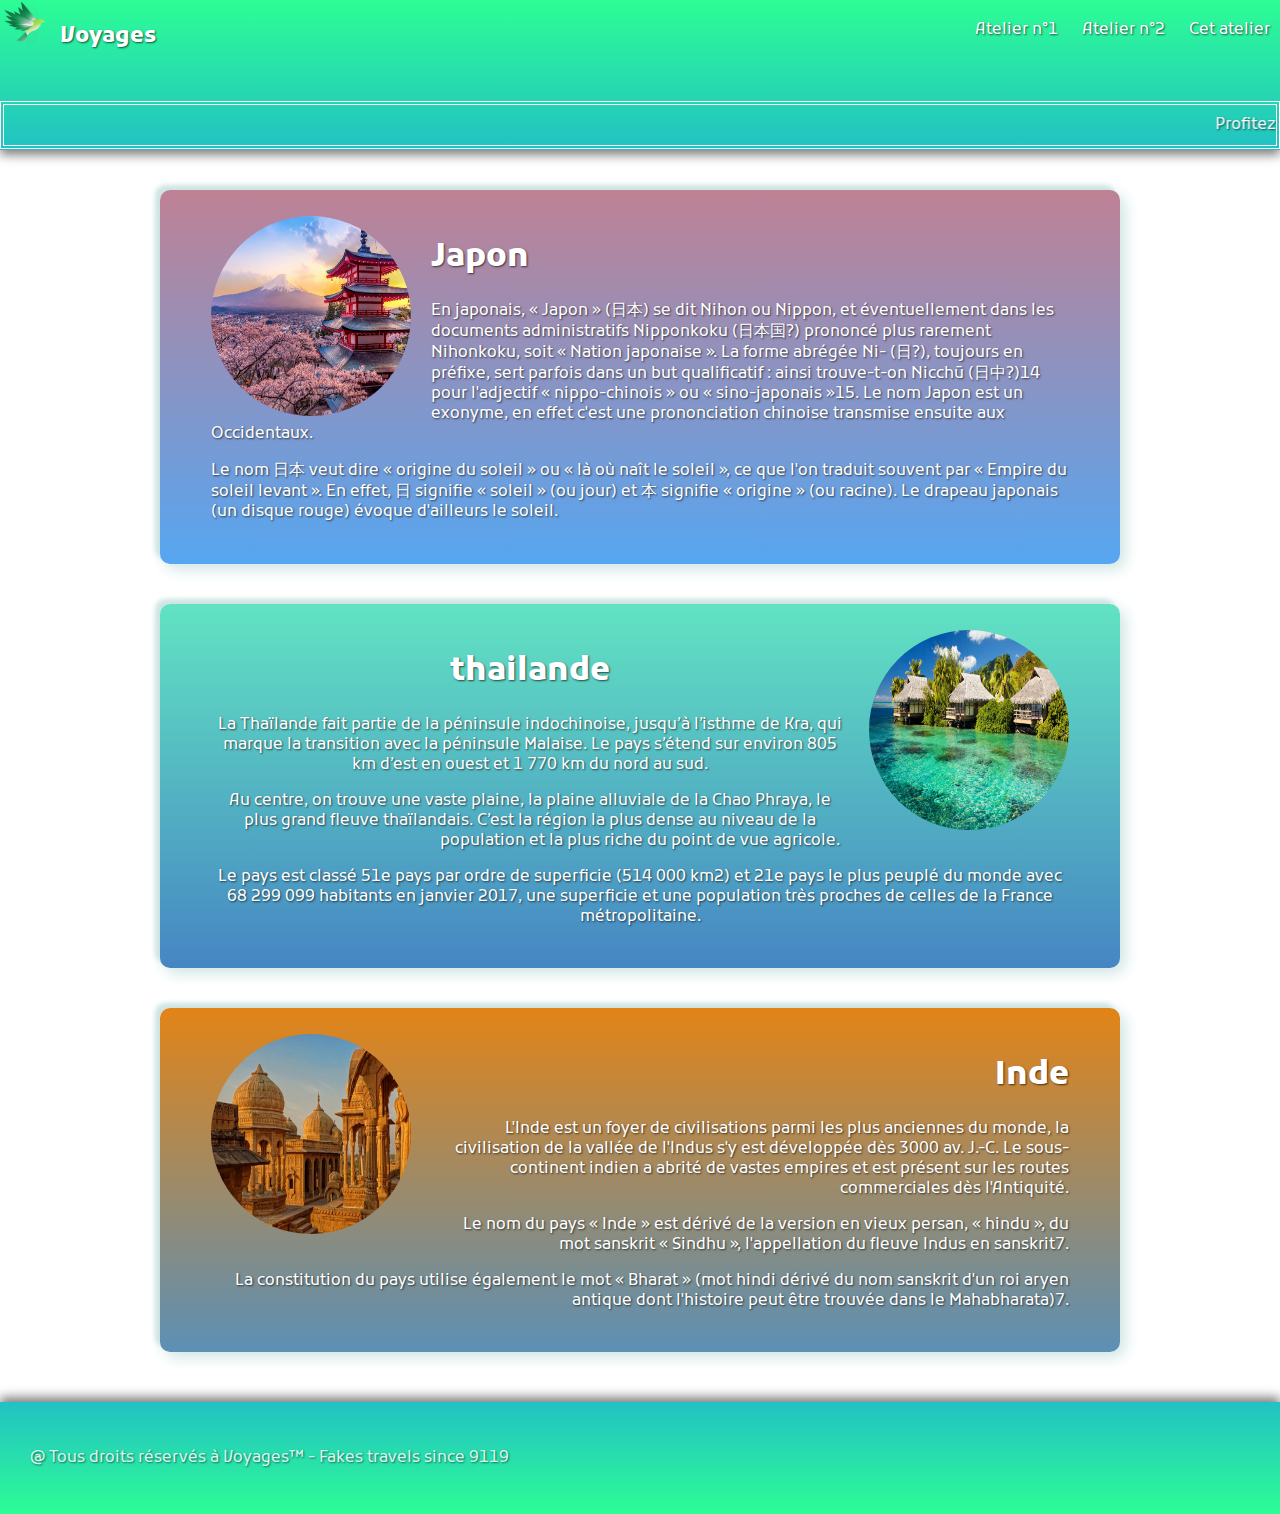
<file: site_statiques_TP/workshop-voyages/index.html>
<!DOCTYPE html>
<html lang="en">
    <head>
        <meta charset="UTF-8" />
        <meta http-equiv="X-UA-Compatible" content="IE=edge" />
        <meta name="viewport" content="width=device-width, initial-scale=1.0" />
        <title>Document</title>
        <link rel="stylesheet" href="css/style.css" />
        <link
            rel="stylesheet"
            href="https://cdnjs.cloudflare.com/ajax/libs/font-awesome/5.14.0/css/all.min.css"
            integrity="sha512-1PKOgIY59xJ8Co8+NE6FZ+LOAZKjy+KY8iq0G4B3CyeY6wYHN3yt9PW0XpSriVlkMXe40PTKnXrLnZ9+fkDaog=="
            crossorigin="anonymous"
        />
    </head>
    <body>
        <header>
            <div class="header_top">
                <div class="logo_titre">
                    <div class="img_ombre">
                        <img
                            src="img/logo.png"
                            alt=""
                            width="50px"
                            height="50px"
                        />
                        <div class="ombre"></div>
                    </div>
                    <h1>Voyages</h1>
                </div>
                <nav>
                    <ul>
                        <li>Atelier n°1</li>
                        <li>Atelier n°2</li>
                        <li>Cet atelier</li>
                    </ul>
                </nav>
            </div>
            <marquee class="header_bot" behavior="scroll" direction="left">
                Profitez de nos tout nouveaux tarifs sur les départs vers
                l'Asie, de toutes nouvelles destinations sont à portée.
                N'attendez pas que le soleil vienne à vous, allez à se
                rencontre!
            </marquee>
        </header>

        <main>
            <section class="rose">
                <img
                    src="img/japon.jpg"
                    alt="Temple Japonais"
                    width="300px"
                    height="300px"
                />
                <div class="informations gauche">
                    <h1>Japon</h1>
                    <p>
                        En japonais, « Japon » (日本) se dit Nihon ou Nippon, et
                        éventuellement dans les documents administratifs
                        Nipponkoku (日本国?) prononcé plus rarement Nihonkoku,
                        soit « Nation japonaise ». La forme abrégée Ni- (日?),
                        toujours en préfixe, sert parfois dans un but
                        qualificatif : ainsi trouve-t-on Nicchū (日中?)14 pour
                        l'adjectif « nippo-chinois » ou « sino-japonais »15. Le
                        nom Japon est un exonyme, en effet c'est une
                        prononciation chinoise transmise ensuite aux
                        Occidentaux.
                    </p>
                    <p>
                        Le nom 日本 veut dire « origine du soleil » ou « là où
                        naît le soleil », ce que l'on traduit souvent par «
                        Empire du soleil levant ». En effet, 日 signifie «
                        soleil » (ou jour) et 本 signifie « origine » (ou
                        racine). Le drapeau japonais (un disque rouge) évoque
                        d'ailleurs le soleil.
                    </p>
                </div>
            </section>
            <section class="turquoise">
                <img
                    src="img/thailande.jpg"
                    width="300px"
                    height="300px"
                    alt=""
                />
                <div class="informations milieu">
                    <h1>thailande</h1>
                    <p>
                        La Thaïlande fait partie de la péninsule indochinoise,
                        jusqu’à l’isthme de Kra, qui marque la transition avec
                        la péninsule Malaise. Le pays s’étend sur environ 805 km
                        d’est en ouest et 1 770 km du nord au sud.
                    </p>
                    <p>
                        Au centre, on trouve une vaste plaine, la plaine
                        alluviale de la Chao Phraya, le plus grand fleuve
                        thaïlandais. C’est la région la plus dense au niveau de
                        la population et la plus riche du point de vue agricole.
                    </p>
                    <p>
                        Le pays est classé 51e pays par ordre de superficie (514
                        000 km2) et 21e pays le plus peuplé du monde avec 68 299
                        099 habitants en janvier 2017, une superficie et une
                        population très proches de celles de la France
                        métropolitaine.
                    </p>
                </div>
            </section>
            <section class="orange">
                <img src="img/inde.jpg" alt="" />
                <div class="informations droite">
                    <h1>Inde</h1>
                    <p>
                        L'Inde est un foyer de civilisations parmi les plus
                        anciennes du monde, la civilisation de la vallée de
                        l'Indus s'y est développée dès 3000 av. J.-C. Le
                        sous-continent indien a abrité de vastes empires et est
                        présent sur les routes commerciales dès l'Antiquité.
                    </p>
                    <p>
                        Le nom du pays « Inde » est dérivé de la version en
                        vieux persan, « hindu », du mot sanskrit « Sindhu »,
                        l'appellation du fleuve Indus en sanskrit7.
                    </p>
                    <p>
                        La constitution du pays utilise également le mot «
                        Bharat » (mot hindi dérivé du nom sanskrit d'un roi
                        aryen antique dont l'histoire peut être trouvée dans le
                        Mahabharata)7.
                    </p>
                </div>
            </section>
        </main>
        <footer>
            <p>@ Tous droits réservés à Voyages™ - Fakes travels since 9119</p>
            <ul>
                <li><i class="fab fa-cc-visa"></i></li>
                <li><i class="fab fa-cc-mastercard"></i></li>
                <li><i class="fab fa-cc-amazon-pay"></i></li>
                <li><i class="fab fa-cc-paypal"></i></li>
                <li><i class="fab fa-cc-amazon-pay"></i></li>
                <li><i class="fab fa-cc-stripe"></i></li>
            </ul>
        </footer>
    </body>
</html>
</file>
<file: site_statiques_TP/Ma_boutique/css/style.css>
*{
    font-family: Arial, Helvetica, sans-serif;
    box-sizing: border-box;
}
body{
    margin: 0px auto 10px auto;
    padding: 0;
    width: 1000px;
    box-shadow: 1px 1px 8px grey, -1px -1px 10px grey;
}





/*       header       */




/*       header gauche       */
header{
    display: flex;
    justify-content: space-between;
}
.header_left{
    display: flex;
}
.header_left img{
    padding-top: 10px;
    margin-left: 10px;
    width: 31px;
    height: 39px;
}
.header_left h1{
    margin-top: 4px;
    margin-left: 10px;
    margin-bottom: 5px;
    font-size: 40px;
    font-style: italic;
}
.header_left p{
    margin: 0;
    padding-left: 30px;
    color: rgb(224, 36, 168);
    font-size: 15px;
    font-style: italic;
}
.header_left img:hover{
    transition: 3s;
    transform: rotate(720deg);
}
/*       header milieu       */
.contact p,h4{
margin: 0;
}
h4 {
    font-size: 30px;
    color: rgb(103, 220, 255);
    font-weight: normal;
}
.contact p {
    background: url(http://127.0.0.1:5500/Ma_boutique/img/aide.png) no-repeat;
    line-height: 25px;
    padding-left: 50px;
    color: rgb(103, 220, 255);
}
.account{
    text-align: center;
    color: white;
    margin-right: -1px;  /* margin négative pour coller le block panier a droite de body */
}
.account p{
    background-color:rgb(103, 220, 255);
    border-bottom: 1px solid white;
    margin: 0;
    padding: 2px 0px;
}
.contact span{
    opacity: 0.5;
    color: gray;
    font-style: oblique;
}
/*       header droite       */
.panier{
    background-color: rgb(103, 220, 255);
    display: flex;
    flex-flow: wrap row;
}
.panier p{
    align-self: center;
    border-bottom: none;
    padding: 10px
}
.panier:hover img{
    animation: gigote 1s;
}

@keyframes gigote{
    0%{
        transform: rotate(0deg);
    }30%{
        transform: rotate(-20deg);
    }60%{
        transform: rotate(20deg);
    }100%{
        transform: rotate(0deg);
    }
}



/*       Nav       */





nav ul{
    display: flex;
    padding: 0;
    margin: 0;
    margin-top: 5px;
}
nav li{
    height: 50px;
    width: 20%;
    line-height: 50px;
    list-style-type:none ;
    background-color: rgb(103, 220, 255);
    text-align: center;
    font-size: 18px;
}
/*actif aussi pour le footer*/
a{
    text-decoration: none;
    color: white;
}
nav li:hover{
    background-color: rgb(224, 36, 168);
}
.activ{
    background-color: rgb(224, 36, 168);
}



/*       main       */

/*        section 1        */

section{
    display: flex;
}

/*        section 2        */


.information{
    padding-top: 20px;
}
.information div{
    padding-left: 10px ;
    padding-right: 15px;
}
p{
    word-spacing: -1px;
}

h2{
    color: rgb(103, 220, 255);
    font-size: 15px;
    margin-top: 5px;
}
/*       section 2 gauche       */
.payment , .description{
    border-right: 1px gray solid;
}
.payment , .service{
    width: 21%;
}
.payment div{
    padding: 0;
}
/*       section 2 milieu       */
.description{
    width: 50%;
    text-align: left;
}
/*       section 2 droite       */
.service img{
    margin-right: 10px;
    float: left;
    margin-bottom: 10px;
}
.ecart{
    margin-top: 40px;
}
.p_top{
    padding-top: 10px;
}
.p_top p{
    margin-top: 0;
}



/*        section 3        */
/*       les 3 block ont le meme css       */


.PUB{
    justify-content: space-around;
    margin-top: 20px;
}
.PUB .highlight{
    width: 300px;
    border: 1px solid lightgray;
    border-radius: 10px;
    box-shadow: 6px 3px 5px lightgrey;
}
h3{
    background-color: lightgray;
    text-align: center;
    border-radius: 10px 10px 0 0 ;
    margin: 0;
}
.PUB .flex {
    display: flex;
}
.PUB img{
    margin-right: 10px;
    margin-bottom: 20px;
    margin-top: 5px;
}
.resize{
    padding-bottom: 12px;
}
.PUB a{
    text-align: end;
    color: rgb(103, 220, 255);
    padding-right: 7px;
    padding-bottom: 7px;
    font-weight: bold;
    text-decoration: underline;
}
.with_link{
    display: flex;
    flex-direction: column;
    justify-content: space-between;
    padding-left: 5px;
    height: 87%;
}



/*        footer        */




footer{
    margin-top: 10px;
    height: 50px;
    background-color: rgb(103, 220, 255);
    text-align: center;
    color: white;
    line-height: 50px;
}


/*        responsive        */


@media screen and (max-width:1000px) {
    body{
        width: 100%;
    }
    .banner img{
        width: 100%;
    }
    .PUB{
        flex-wrap: wrap;
    }
    .highlight{
        margin-bottom: 10px;
    }
    .payment img{
        width: 100%;
    }
    .service p {
        line-height: 20px;
        margin-top:0;
    }
    .service div{
        padding: 0; /*pour eviter que le texte passe sous l'image*/
    }
    nav ul{
        word-wrap: normal;
    }
}


/*        responsive 2        */


@media screen and (max-width:860px) {
    header{
        flex-wrap: wrap;
        justify-content: center;
    }
    .header_left{
        justify-content: flex-end;
    }
    .name{
        padding-right: 16%;
    }
    .header_left, .account{
        width: 50%;
    }
    .contact {
        width: 40%;
        padding-left: 10%;
    }    
    .panier{
        justify-content: center;
    }
}
@media screen and (max-width:703px) {
    header{
        justify-content: space-around;
    }
    .header_left{
        width: 45%;
        align-items: center;
    }
    .name{
        padding-right:5%;
    }
    .header_left h1{
        font-size: 30px;
    }
    h4{
        font-size: 25px;
    }

     /* 
    .contact{
        padding: 0px;
        width: 50%;
    }
    .header_left{
        width: 100%;
        justify-content: center;
    } */
    .information{
        flex-direction: column;
        justify-content: center;
        position: relative;
    }
    .description{
        border-right: 0;
    }
    .description{
        width: 100%;
        text-align: center;
        line-height: 30px;
        border-bottom: 1px gray solid;
        border-top: 1px gray solid;
        padding: 0px;
    }
    .payment{
        width: 48%;
    }
    .payment img{
        width: 80%;
    }
    .payment div{
        padding-bottom: 30px;
    }
    .service{
        position: absolute;
        top: 25px;
        right: 0;
        width: 45%;
    }
}
</file>
<file: site_statiques_TP/Restaurant-Septime-bilan/css/style.css>
@import url("https://fonts.googleapis.com/css?family=Cormorant+Garamond:300,300i,400,400i,500,500i,700");
*{
    font-family: "Cormorant Garamond", serif;
}
p{
    font-style: oblique;
}
.container{
    padding-top: 80px;
    width: 50%;
    margin: auto;
    text-align: center;
    background-color: #ecedef;
   
}
section div{
    width: 50%;
}
.up-title{
    color: rgb(53, 1, 1);
}
h1{
    border-top: 1px solid black;
    border-bottom: 1px solid #000;
    font-size: 40px;
    width: 40% ;
    margin: auto;
    letter-spacing: 5px;
    line-height: 50px;
    margin-top: 5px ;
    margin-bottom: 5px;
}
.description{
    font-style: oblique;
}
.exemple{
    position: relative;
    margin-top: 100px;
    text-align: right;
    height:500px
}
.ingredient{
    font-style: normal;
    font-weight: bold;
}
h3 , h2{
    border-bottom: 1px solid rgb(84, 84, 84);
    letter-spacing: 5px;
}

.sur-image{
    z-index: 2;
    position: absolute;
    right: 20%;
    top: 40%;
    width: 40%;
    font-style: oblique;
}
.position{
    position:absolute;
    top: 0;
    left: 50px;
    z-index: 1;
    background-color: #ecedef;
    width: 50%;
}
section{
    display: flex;
    flex-flow: row;
    text-align: left;
}
img{
    width: 100%;
    height: 100%;
}
.texte{
    padding-top: 160px;
    margin: 0 20px;
    width: 90%;
}
footer{
    margin-top:50px;
    padding-bottom: 200px;
}
.plan{
    width: 120px;
    height: 100px;
}
span{
    font-style: oblique;
}
.note{
    background-color: black;
    color: white;
    width: 170px;
    padding-left: 5px;
}
a{
    text-decoration: none;
    color: black;
    font-style: oblique;
}
.city{
    position: relative;
    width: 120px;
    height: 80px;
    border: none;
    font-size: 16px;
    padding-top: 20px;
    letter-spacing: 3px;

}
h1 img{
    position: absolute;
    top: 0;
    left: 0;
}
</file>
<file: site_statiques_TP/TP-Jurassic/css/style.css>
*{
    box-sizing: border-box;
    font-family: 'Montserrat', sans-serif;
}
body{
    margin: 0%;
}


/*     nav     */


nav{
    position: fixed;
    top: 0;
    width: 100%;
    background-color: rgb(0, 0, 0 , 0.5);
    padding: 10px;
    z-index: 5;
    font-weight: 200;
    
    font-size: 0.8vw;
}
nav ul{
    width: 80%;
    margin: auto;
    display: flex;
    justify-content: space-around;
    list-style: none;
    align-items: center;
}
a{
    text-decoration: none;
    color: white;
}

nav ul li a{
    text-transform: uppercase;
    border: 1px solid transparent;
    
    font-size: 1.5vw;

}
button{
    background-color: #1C5F81;
    padding: 3px 20px;
    color: white;
    text-transform: uppercase;
    border: none;
    border: 3px solid transparent;
}
.faded{
    opacity: 0.7;
    font-weight: 400;
    font-style: normal;
}
nav .faded{
    opacity: 0.4;
}
nav button{
    padding: 0.4vw 1vw;
}
nav i {
    margin-right: 5px;
    transform: rotate(-50deg);
}



/*     header     */


header{
    position: relative;
    display: flex;
    justify-content: center;
    height: 100vh;
    background: url(../img/dinosaure.jpg) no-repeat;
    background-size: 100% 100%;
}
.second-plan{
    position: absolute;
    height: 100vh;
    width: 100vw;
}
.centered-img{
    margin-top: 50px;
    height: 90vh;
    width: 35vw;
}
.premier-plan{
    position: absolute;
    z-index: 0;
    width: 20vw;
    bottom: 0;
    right: 0;
}



/*      main      */

/* section 1 */

.petite-sect{
    width: 750px;
    margin: auto;
}
p{
    font-size: 0.8vw;
}
h1{
    font-size: 3vw;
    font-weight: 600;
    text-align: center;

}
.petite-sect div{
    width: 100%;
    height: 500px;
}
section img{
    display: block;
    margin: auto;
    width: 90%;
    transition: 1s;
}
span{
    font-weight: bold;
}
.oblique{
    font-weight: 400;
    font-style: oblique;
}
h2{
    text-align: center;
    margin: 3px 0;
    font-weight: 600;
    font-size: 1.5vw;
}
.margin{
    margin-top: 50px;
}
section button{
    margin-top: 50px;
    padding: 1vw 2vw;
}
.flexible{
    width: 100%;
    display: flex;
    align-items: center;
    flex-direction: column;
}
/* section 2 */
.grande-sect{
    width: 1000px;
    margin: auto;
}
.flex{
    margin-top: 150px;
    display: flex;
    justify-content: space-between;
}
h4{
    font-size: 1.6vw;
    font-weight: 600;
    text-transform: uppercase;
    letter-spacing: 5px;
}
.left{
    width: 50%;
    padding-right: 70px;
}
.upper-div{
    padding-bottom: 20px;
    border-bottom: 1px lightgray solid;
}
.left button{
    margin: 0;
    margin-bottom: 40px;
    padding: 0.3vw 1vw;
}
.right{
    width: 50%;
}
iframe{
    width: 100%;
    height: 350px;
    border: none;
}

/* section 3 */

section:last-of-type{
    margin-top: 200px;
}
section:last-of-type h1{
    font-weight: 700;
    text-transform: uppercase;
    font-size: 2.5vw;
    margin-bottom: 80px;
}
.partenaires{
    display: flex;
    justify-content:space-between;
    align-items: flex-start;
    padding: 0 20px;
}
.rect-fin{
    width: 10%;
}
.carré{
    height: 50px;
    width: 50px;
}
.rectangle{
    width: 10%;
    height: 50px;
}

/*     footer     */

footer{
    margin-top: 100px;
    background-color: black;
    display: flex;
    height: 300px;
    color: white;
    justify-content: space-around;
    align-items: center;
}
footer li{
    list-style-type: none;
}
footer li a{
    text-decoration: none;
}

/*    hover , animation , etc... */

button:hover{
    background-color: white;
    border: 3px solid #000;
}
button:hover a{
    color: #1C5F81;
}
ul a:hover{
    border: 1px solid white;
}
.agrandi:hover{
    width: 100%;
    height: 100%;
}

@media screen and (max-width:1200px) {
    .centered-img{
        width: 50%;
    }
    p{
        font-size: 1.5vw;
    }
    h2{
        font-size: 2.5vw;
    }
    h4{
        font-size: 2vw;
    }
    .petite-sect div{
        height: 450px;
    }
    .petite-sect img{
        height: 400px;
    }
}
@media screen and (max-width:1000px) {
    .petite-sect{
        width: 90%;
    }
    .grande-sect{
        width: 100%;
        padding: 10px;
    }
    
}

@media screen and (max-width:700px) {
    .petite-sect{
        width: 100%;
        padding: 10px;
    }
    nav ul{
        width: 100%;
    }
    p{
        font-size: 2vw;
    }
    h2{
        font-size: 3vw;
    }
    h4{
        font-size: 2.5vw;
    }
    footer{
        flex-direction: column;
        height: auto;
        padding: 20px;
    }
    
}
@media screen and (max-width:550px) {
    p{
        font-size: 2.5vw;
    }
    h2{
        font-size: 3.5vw;
    }
    h4{
        font-size: 3vw;
    }
    .grande-sect{
        flex-direction: column;
        align-items: center;
        text-align: center;
    }
    .left{
        padding: 0;
        border-bottom: 1px lightgray solid;
    }
    .right , .left{
        width: 100%;
    }
    .petite-sect div,.petite-sect img{
        height: auto;
    }
}
</file>
<file: site_statiques_TP/TP_Fiasco/css/style.css>
@font-face{
    font-family: "pinyon";
    src: url("../font/PinyonScript-Regular.ttf");
}
*{
    box-sizing: border-box;
}
body{
    margin: 0;
    padding: 0;
    font-size: 100%;
    color: white;
    background-color: black;
    font-family: Arial, Helvetica, sans-serif;
}
.assombrissement{
    position: absolute;
    top: 0;
    left: 5%;
    filter: brightness(50%);
    height: 700px;
    width: 90%;
    z-index: 1;
    overflow: hidden;
}
.assombrissement img{
    width: 100%;
    height: 100%;
}

header{
    display: flex;
    justify-content: space-around;
    flex-direction: column;
    align-items: center;
    height: 700px;
    width: 90%;
    margin: auto;
    position: relative;
    z-index: 2;
}
.header-top{
    width: 100%;
    display: flex;
    justify-content: space-between;
    align-items: center;
}
.logo{
    padding-left: 40px;
    width: 160px;
    display: inline-block;
}
nav{
    width: 865px;
    float: right;
}
li{
    list-style-type: none;
    display: flex;
    align-items: center;
}

ul{
    display: flex;
    justify-content: space-evenly;
    margin: 0;
}
a {
    text-decoration: none;
    color: white;
    
    border: 1px solid transparent;
}
.text-faded{
    opacity: 0.8;
    text-transform: uppercase;
    font-size: large;
}
li a{
    padding: 15px 5px;
}
header li:hover a{
    border: 1px solid yellow;
}
h2{
    color: #d5a527;
    font-family: pinyon;
    text-transform: capitalize;
}
header,.bg-salle h2{
    font-size: 3rem;
}
h1{
    text-transform: uppercase;
}
header h1{
    font-size: 5rem
}
h3{
    padding-bottom: 50px;
    text-transform: uppercase;
}
.premiere{
    width: 60%;
    margin: auto;
}
.prems{
    display: flex;
    align-items: center;
}
.premiere h2{
    margin-top: 0;
}
a:hover .anim{
padding-left: 5px;
transition: 0.5s;
}
section a {
    color: #d5a527;
    text-decoration: none;
}
.premiere .img-holder{
    border: 1px solid yellow;
    padding: 20px 10px 0 0;
    position: relative;
    z-index: 2;
    top: -10px;
    margin-right: 50px ;
}
.deux{
    display: flex;
    flex-direction: row-reverse;
    align-items: flex-start;
    margin-top: 30px;
}
.deux .img-holder{
    border: 1px solid yellow;
    padding: 20px 0px 0 10px;
    position: relative;
    top: -10px;
    margin-left: 50px ;
}
.img-holder img{
    margin-bottom: -4px;
}
.align-top a,p,h2,h1{
    margin: 30px 0;
}
.deuxieme{
    width: 70%;
    margin: auto;
}
.information , .flex{
    display: flex;
}
.information{
    flex-direction: column;
    align-items: center;
    width: 70%;
    margin: auto;
    text-align: center;
}
.information ul {
    width: 80%;
    display: flex;
    margin-top: 50px ;
    margin-bottom: 80px;
    justify-content: space-around;
}
.information li:hover a{
    border: 1px yellow solid;
}
.flex{
    flex-wrap: wrap;
    justify-content: space-between;
}
.flex div{
    width: 45%;
}
.flex p{
    margin-bottom: 5px;
}
.flex h2{
    margin-top: 0;
}
.gauche{
    float: left;
    margin-right: 20px;
    height: 100%;
}
.droite{
    float:right;
    margin-left: 20px;
    height: 100%;
}
.bas{
    margin-top: 50px;
}
.haut{
    margin-bottom: 50px;
}
.flex .text-faded{
    text-transform: none;
}
.flex .droite.text-faded{
    text-align: right;
}
.flex .gauche.text-faded{
    text-align: left;
}
.chef{
    width: 60%;
    margin: 80px auto  50px auto;
    display: flex;
    align-items: center;
    text-align: left;
}
.chef p{
    margin-bottom: 80px;
}
.bg-salle{
    background: url(../img/reservation.jpg) no-repeat ;
    background-size: cover;
    height: 500px;
    width: 90%;
    padding-top: 20px;
    margin: auto;
    display: flex;
    flex-direction: column;
    justify-content: center;
    align-items: center;
    text-align: center;
}
.selection{
    margin: 20px 0 50px 0;
    flex-wrap: wrap;
}
input,.number{
    margin: 20px 20px;
}
.number ul{
    display: none;
    padding: 0;
    margin-top: 10px;
    height: 40px;
}
.number:focus ul{
display: flex;
justify-content: space-between;
flex-direction: column;
}
input , button,select{
    border-radius: 10px;
    padding: 10px;
    text-align: center;
    text-transform: uppercase;
    background-color: transparent;
    border: 1px solid rgb(121, 120, 120);
    color: gray;
    
}
.submit{
    background-color: #eece40;
    border: 1px  solid #eece40;
    border-radius: 10px;
    padding: 10px 20px 10px 20px;
    color: white;
    margin-bottom: 100px;
}
.share{
    width: 60%;
    text-align: right;
    margin: auto;
}
.share div{
    display: flex;
    flex-flow: row wrap;
}
.share a{
    display: inline-block;
    width: 150px;
    text-align: left;
}
.recipe-shared{
    justify-content: space-between;
    margin: 10px 0;
}
.calendar{
    font-weight: bold;
    font-size: 20px;
    line-height: 15px;
}
.share .text-faded{
    text-transform: none;
}
iframe{
    width: 90%;
    margin-left: 5%;
    margin-top: 150px;

}
footer{
    margin-top: -4px;
    padding-top: 150px;
    padding-left: 100px;
    width: 100%;
    background: url(../img/splash.png) no-repeat;
    background-color: gray;
    backdrop-filter: grayscale(50%);
    background-position: right bottom;
}
.footer-flex{
    display: flex;
    justify-content: space-between;
    flex-wrap: wrap;
    margin-bottom: 50px;
}
.footer-flex div{
    width: 33%;
    padding-right: 50px;
}
footer h2{
    font-family:Arial, Helvetica, sans-serif
}
footer .text-faded{
    text-transform:none;
}
.no-margin{
    margin-bottom: 0;
}


@media screen and (max-width:1700px) {
    .flex{
        flex-direction: column;
        align-items: center;
    }
    .flex div{
        width: 100%;
    }
    .chef{
        flex-direction: column;
        text-align: center;
    }
    .footer-flex{
        justify-content: center;
        text-align: center;
    }
    .footer-flex div{
        width: 45%;
    }
}

@media screen and (max-width:1000px) {
    .chef img{
        margin-top: 20px;
    }
    .header-top{
        flex-direction: column;
    }
    .logo{
        margin-bottom: 20px;
    }
    .premiere{
        width: 100%;
        padding: 0 50px;
    }
    nav{
        width: 100%;
    }
    .information{
        width: 80%;
    }
    .deuxieme ul{
        width: 100%;
    }
    .bg-salle h2 ,h1,p{
        margin: 10px 0;
    }
    .selection{
    display: flex;
    justify-content: space-evenly;
    width: 60%;
    }
    input,.number{
        margin: 20px 10px;
    }
}
@media screen and (max-width:650px) {
    header ul{
        flex-direction: column;
        align-items: center;
    }
    header li{
        width: 30%;
        justify-content: center;
        text-align: center;
    }
    section li{
        margin: 0 10px;
    }
    .bg-salle{
        height: 600px;
    }
    .prems,.deux{
        flex-direction: column;
    }
    .deux .img-holder,.prems .img-holder{
        margin: auto;
    }
}
</file>
<file: site_statiques_TP/workshop-voyages/css/style.css>
/*----------------- GENERAL -----------------*/
/*https://fonts.google.com/specimen/Kufam?sidebar.open=true&selection.family=Kufam:wght@400;500;700*/
@import url('https://fonts.googleapis.com/css2?family=Kufam:wght@400;500;700&display=swap'); /* Import de la police Kufam de google font avec différentes graisses */
 
html, body{ 
    margin: 0; /* retrait du margin prédéfinit pour éviter les différences de résultats sur les navigateurs */
    padding: 0; /* retrait du padding pour les mêmes raison */
    font-family: 'Kufam', cursive; /* on définit la police Kufam qu'on à importé comme la police de base du document */
    text-shadow: 1px 1px 2px #000000a6; /* le texte étant blanc sur des couleurs le text shadow permet de le faire mieux ressortir (x , y, dispersion, couleur)*/
    /* il est recommandé d'utiliser un générateur pour faire des tests et comprendre le fonctionnement */
    color: white;
    font-size: 16px;
}
header{
    background: linear-gradient(rgb(45, 253, 149), rgb(34,193,195));
    height: 150px;
    box-shadow: 0px 5px 10px gray;
}
.image_ombre{
    margin-top: 10px;
    margin-left: 5px;
    position: relative;
}
.logo_titre{
    display: flex;
}
.ombre{
 width: 20px;
 height: 40px;
 background: gray;
 opacity: 0.05;
 border-radius: 50%;
 position: absolute;
 top: 5px;
left: 20px;
}
.header_top{
    width: 100%;
display: flex;
flex-flow: row wrap;
}
.header_top h1{
display: inline-block;
margin: 0;
font-size: 22px;
margin-left: 10px;
margin-top: 22px;

}
nav{
    align-self: flex-end;
    margin-left: auto;
}
.header_top li{
    list-style-type: none;
    display: inline-block;
    margin: 0px 10px ;

}

.header_bot{
    border: 4px white double ;
    padding: 10px;
    margin-top: 45px;
}

main{
    margin-top: 20px;
}
section{
    margin: auto;
    width: 67%;
    padding: 4%;
    padding-top: 2%;
    padding-bottom: 2%;
    border-radius: 10px;
    box-shadow: 5px 5px 15px #cde4e2 , -5px -5px 5px #cde4e2  ;
    margin-top: 40px;
    margin-bottom: 10px;
}

.rose{
    background: linear-gradient(rgb(191,129,148),rgb(86,166,241));
}
.gauche{
    text-align: left;
}
.milieu{
    text-align: center;
}
.droite{
    text-align: right;
}
section img{
    float: left;
    border-radius: 50%;
    margin-left: 100px;
    margin-right: 200px;
    margin-top: 30px; 
    margin-bottom: 11.5vh;
    width:300px; height: 300px;
}
.turquoise img{
    float: right;
    margin-left: 200px;
}
.turquoise{
    background: linear-gradient(rgb(97,227,194),rgb(70,134,195));
}
.orange{
    background: linear-gradient(rgb(226,132,23),rgb(92,144,181));
}
footer{
    background: linear-gradient( rgb(34,193,195),rgb(45, 253, 149));
    box-shadow: -0px -5px 10px gray;
    display: flex;
    justify-content: space-between;
    padding: 30px;
    margin-top: 50px;
}
footer p{
    opacity: 0.8;
}
footer li{
    display: inline-block;
    margin: 0px 10px;
}
@media screen and (max-width: 1500px) {
    section img{
        width: 200px;
        height: 200px;
    }
    section img{
        margin: 0;
        margin-right: 20px;
    }
    .turquoise img{
        margin: 0;
        margin-left: 20px;
    }
}
@media screen and (max-width: 830px) {
    .header_top{
        display: block;
    }
    .header_top h1{
        margin-top: 22px;
    }
    .logo_titre{
        width: 100%;
        display: flex;
        justify-content: center;
    }
    .header_top nav{
        width: 70%;
        margin: auto;
    }
    ul{
        margin-bottom: 0;
        display: flex;
        justify-content: space-around;
    }
    .header_bot{
        margin-top: 8px;
    }
    section{
        position: relative;
        
    }
    section img{
        width: 124px;
        height: 124px;
    }
    .informations{
        z-index: 2;
        position:relative;
        text-align: center;
    }
    .informations h1{
        margin-top: 20px;
        margin-bottom: 70px;
    }
    .turquoise h1{
        margin-top: 30px;
    }
    footer{
        flex-direction: column;
        text-align: center;
    }
    footer ul{
        display: block;
    }
}
@media screen and (max-width:500px) {
    header{
        height: 170px;
    }
    section img{
        width: 100px;
        height: 100px;
    }
}
@media screen and (min-width: 1700px) {
    section{
        height: 374px;
    }
}
</file>
